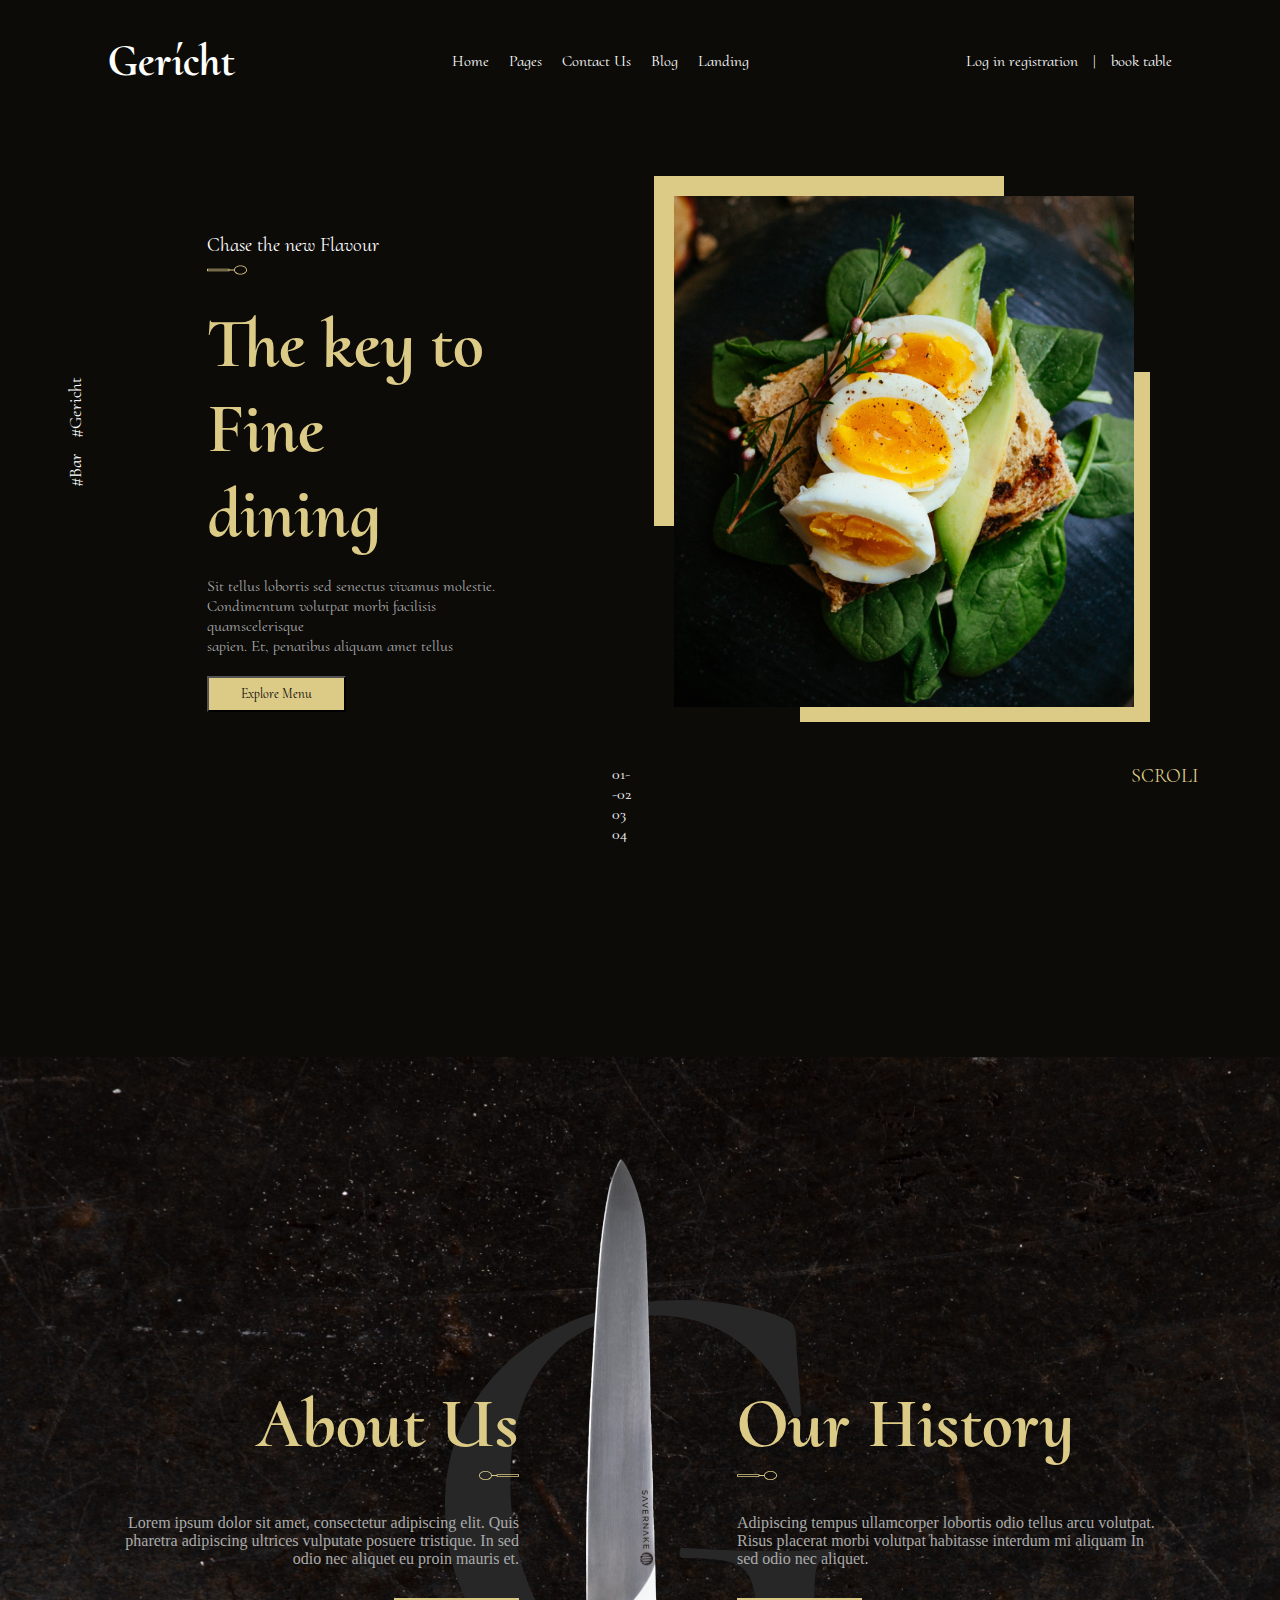
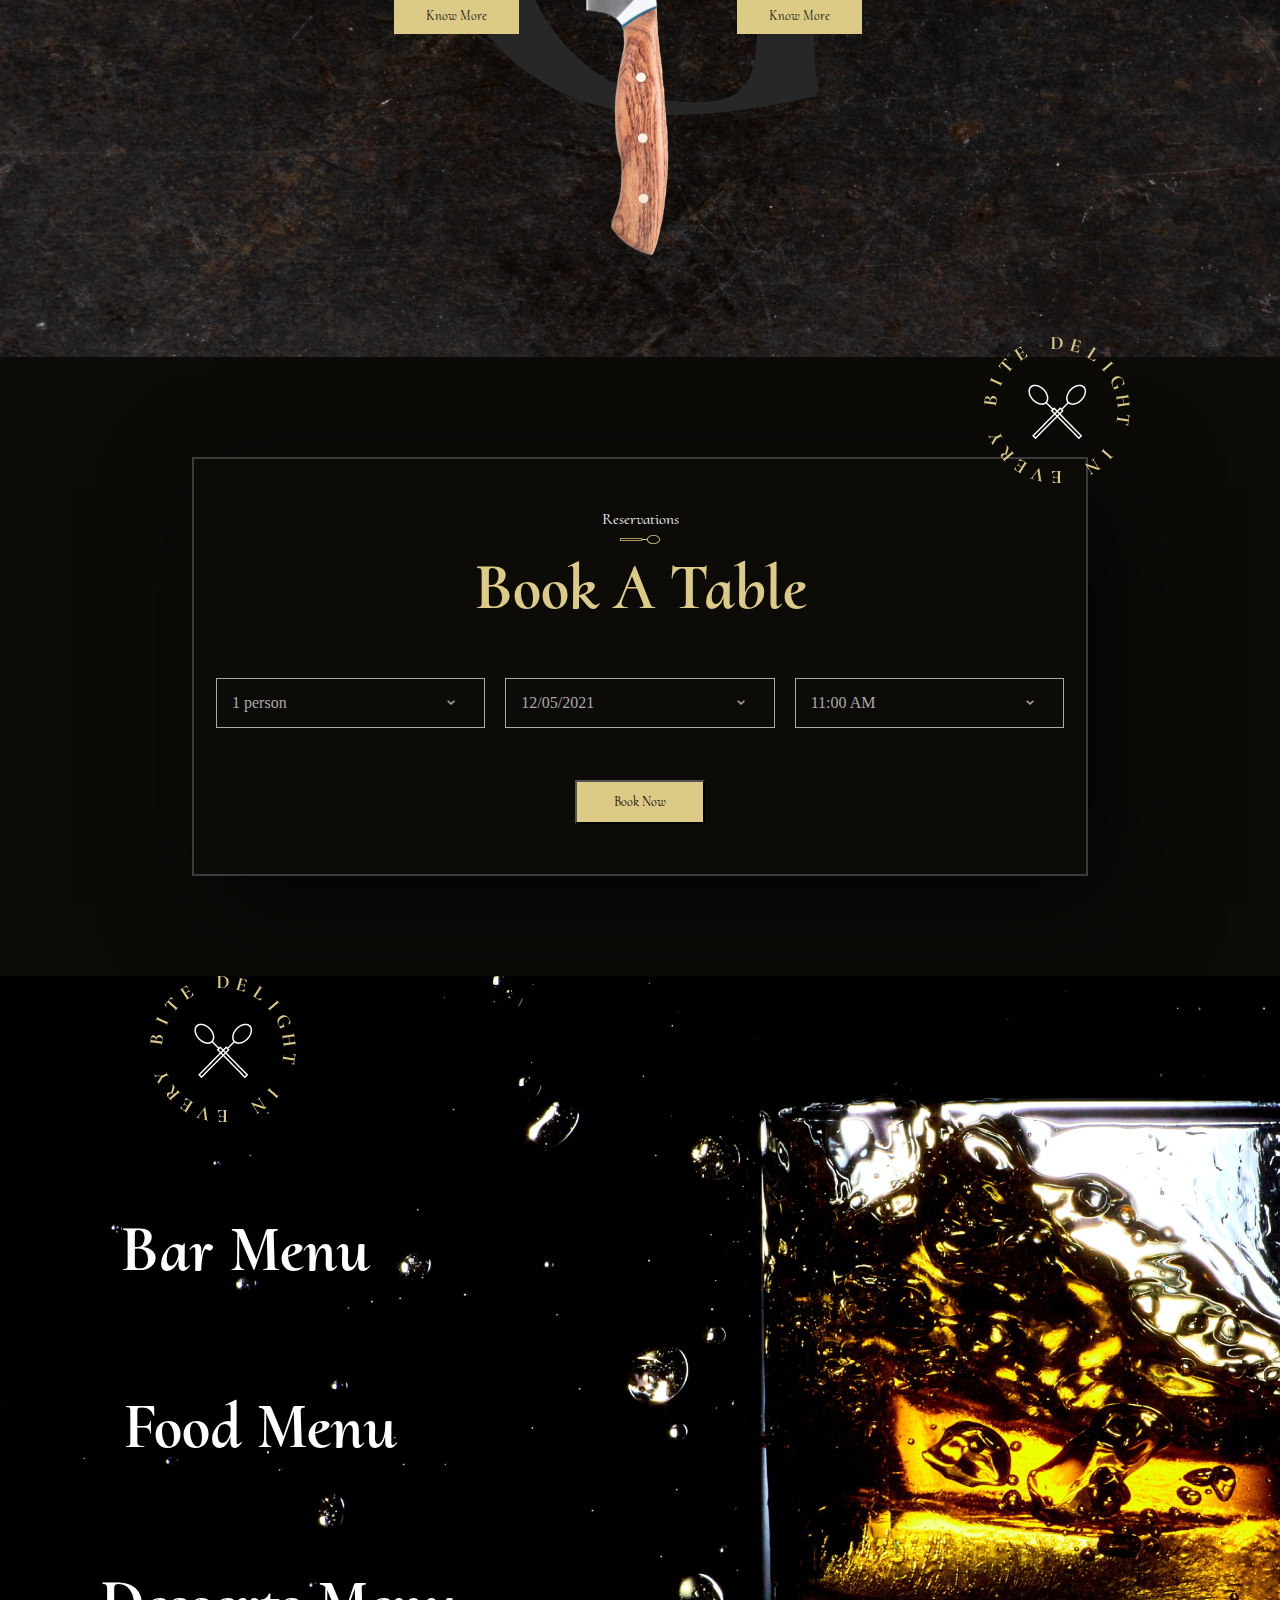
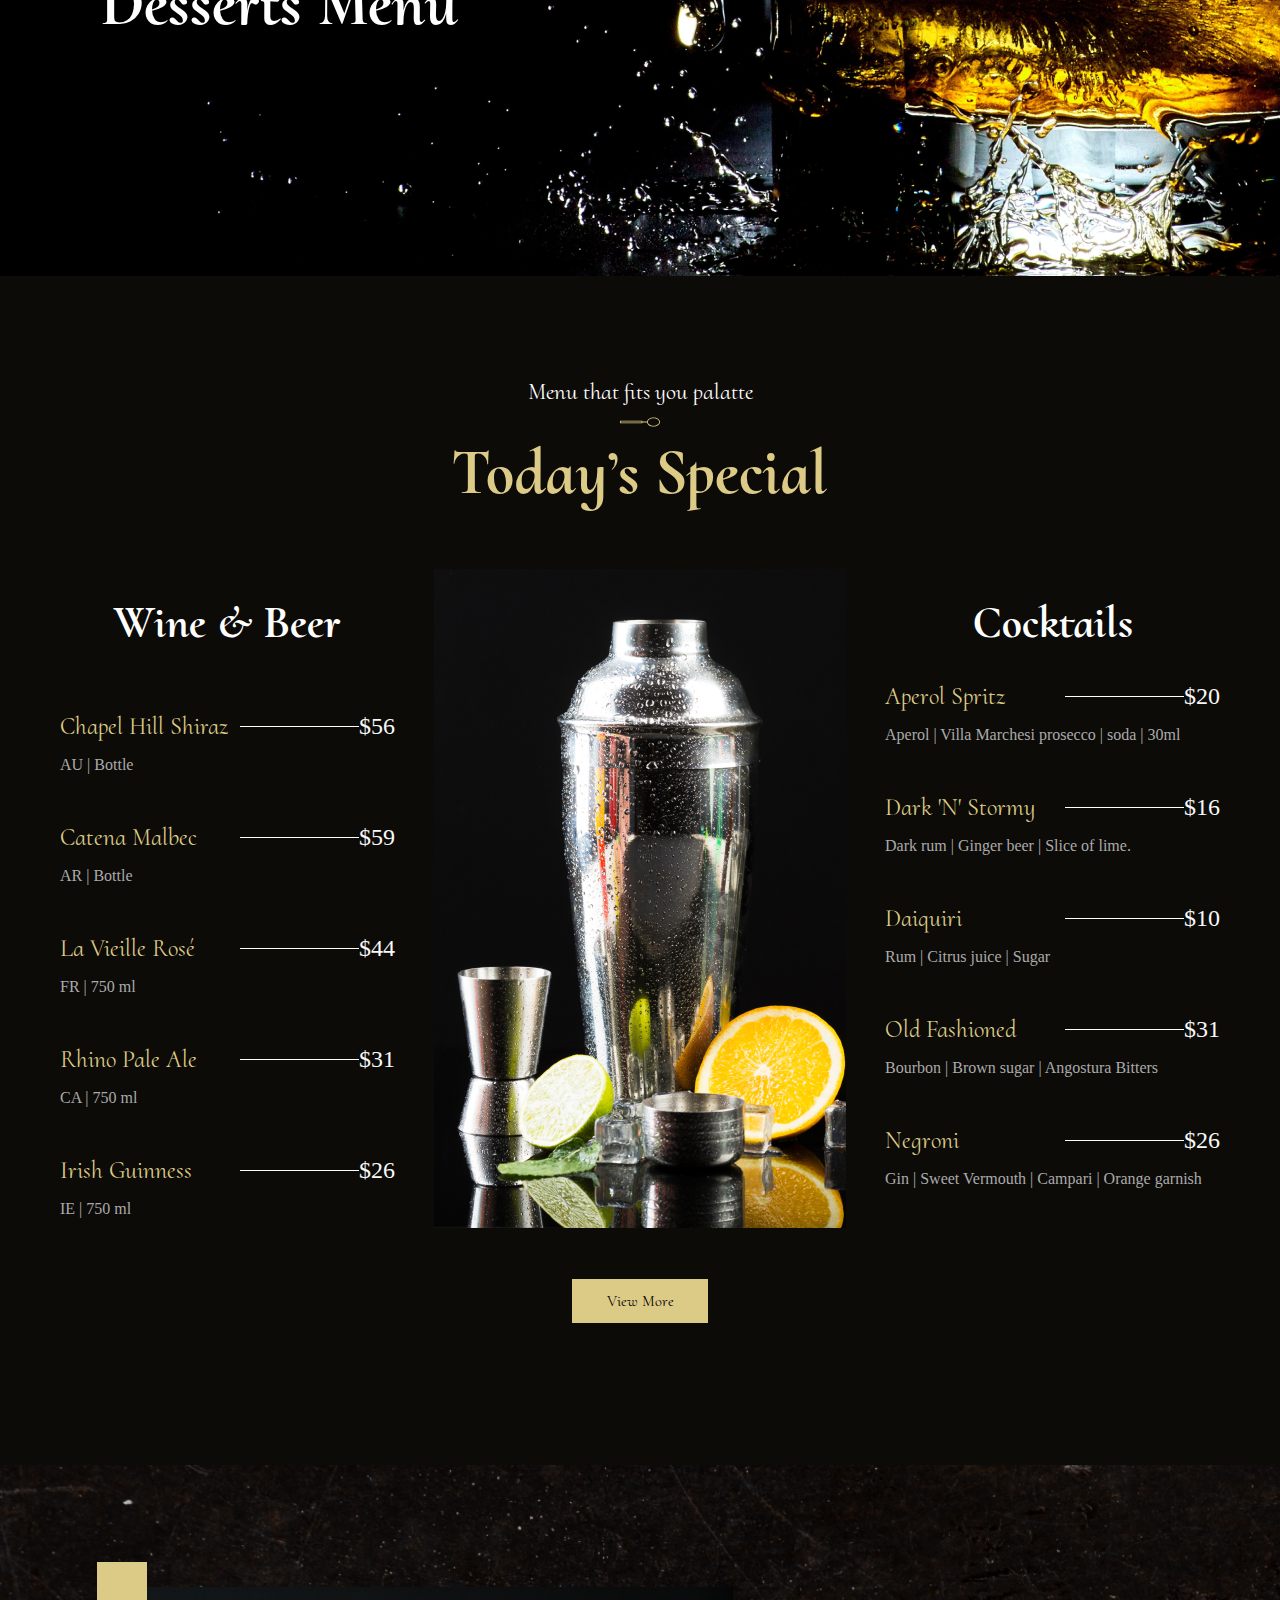
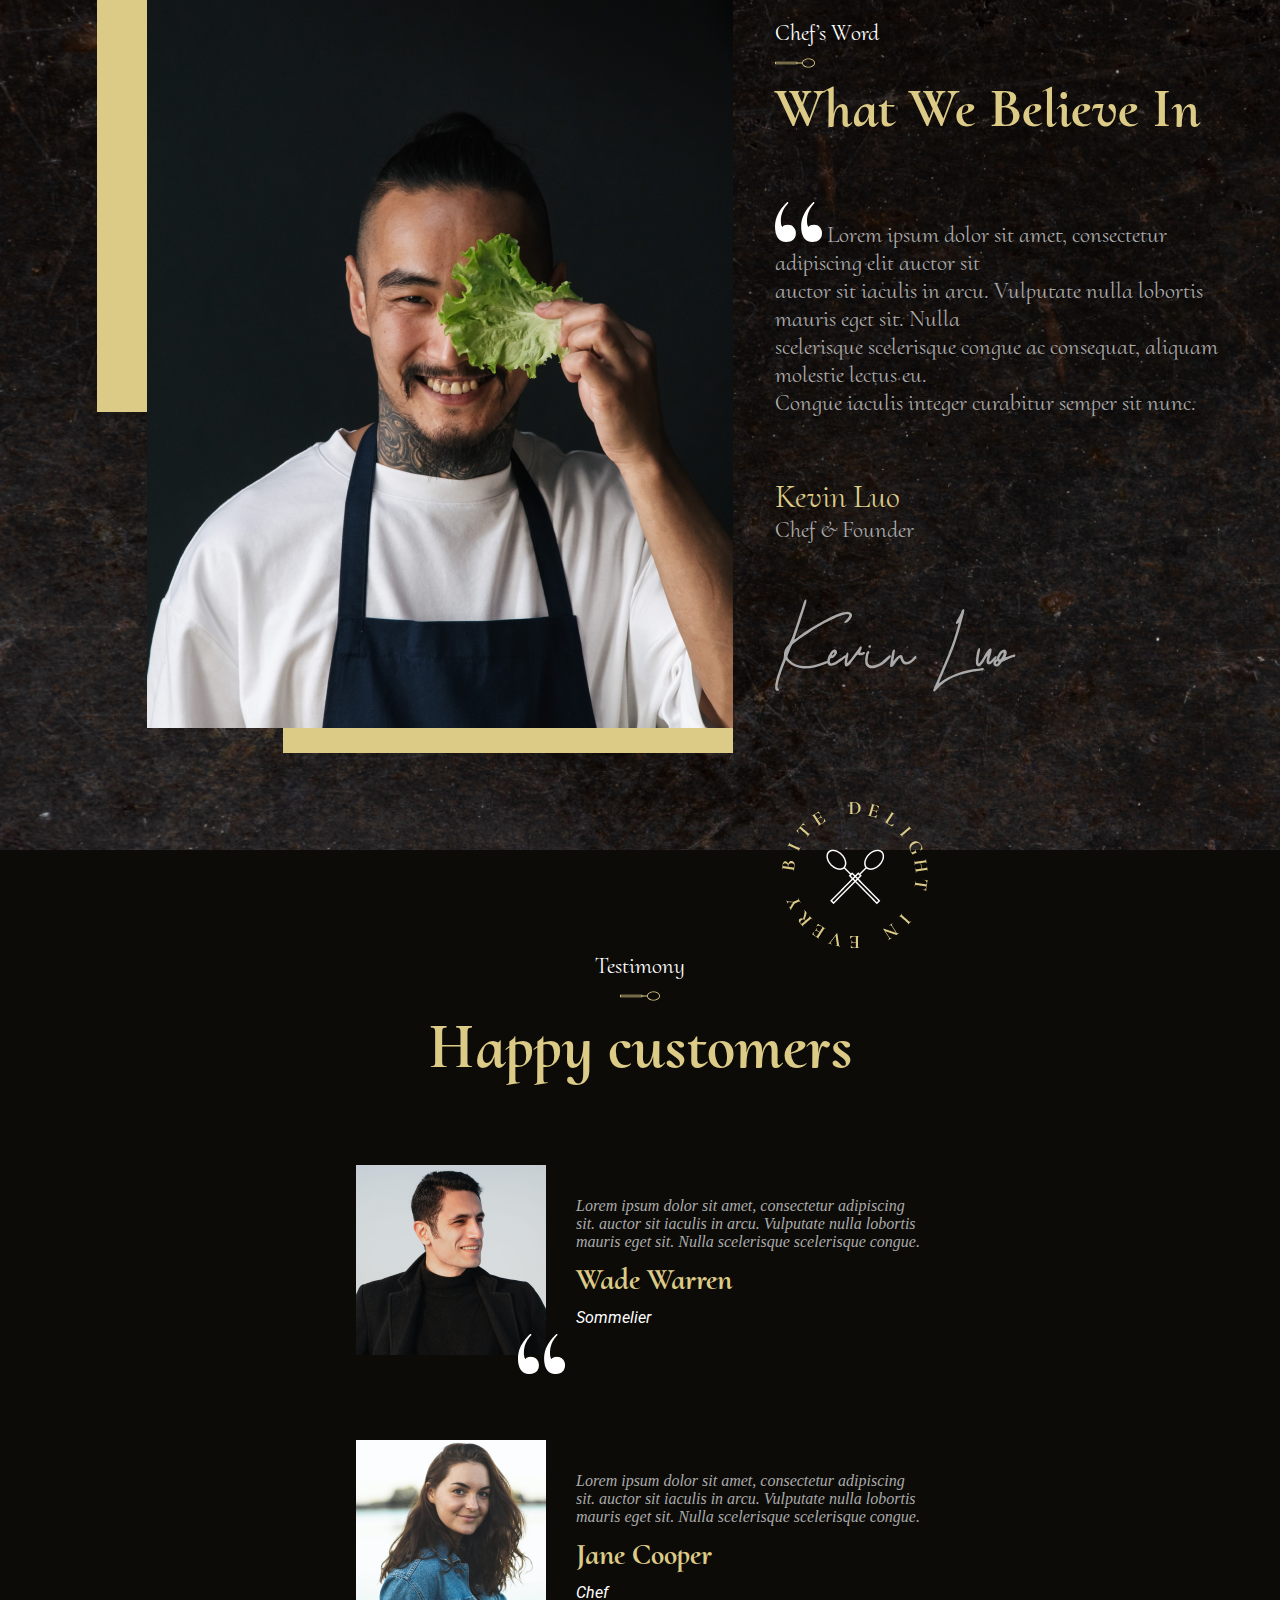
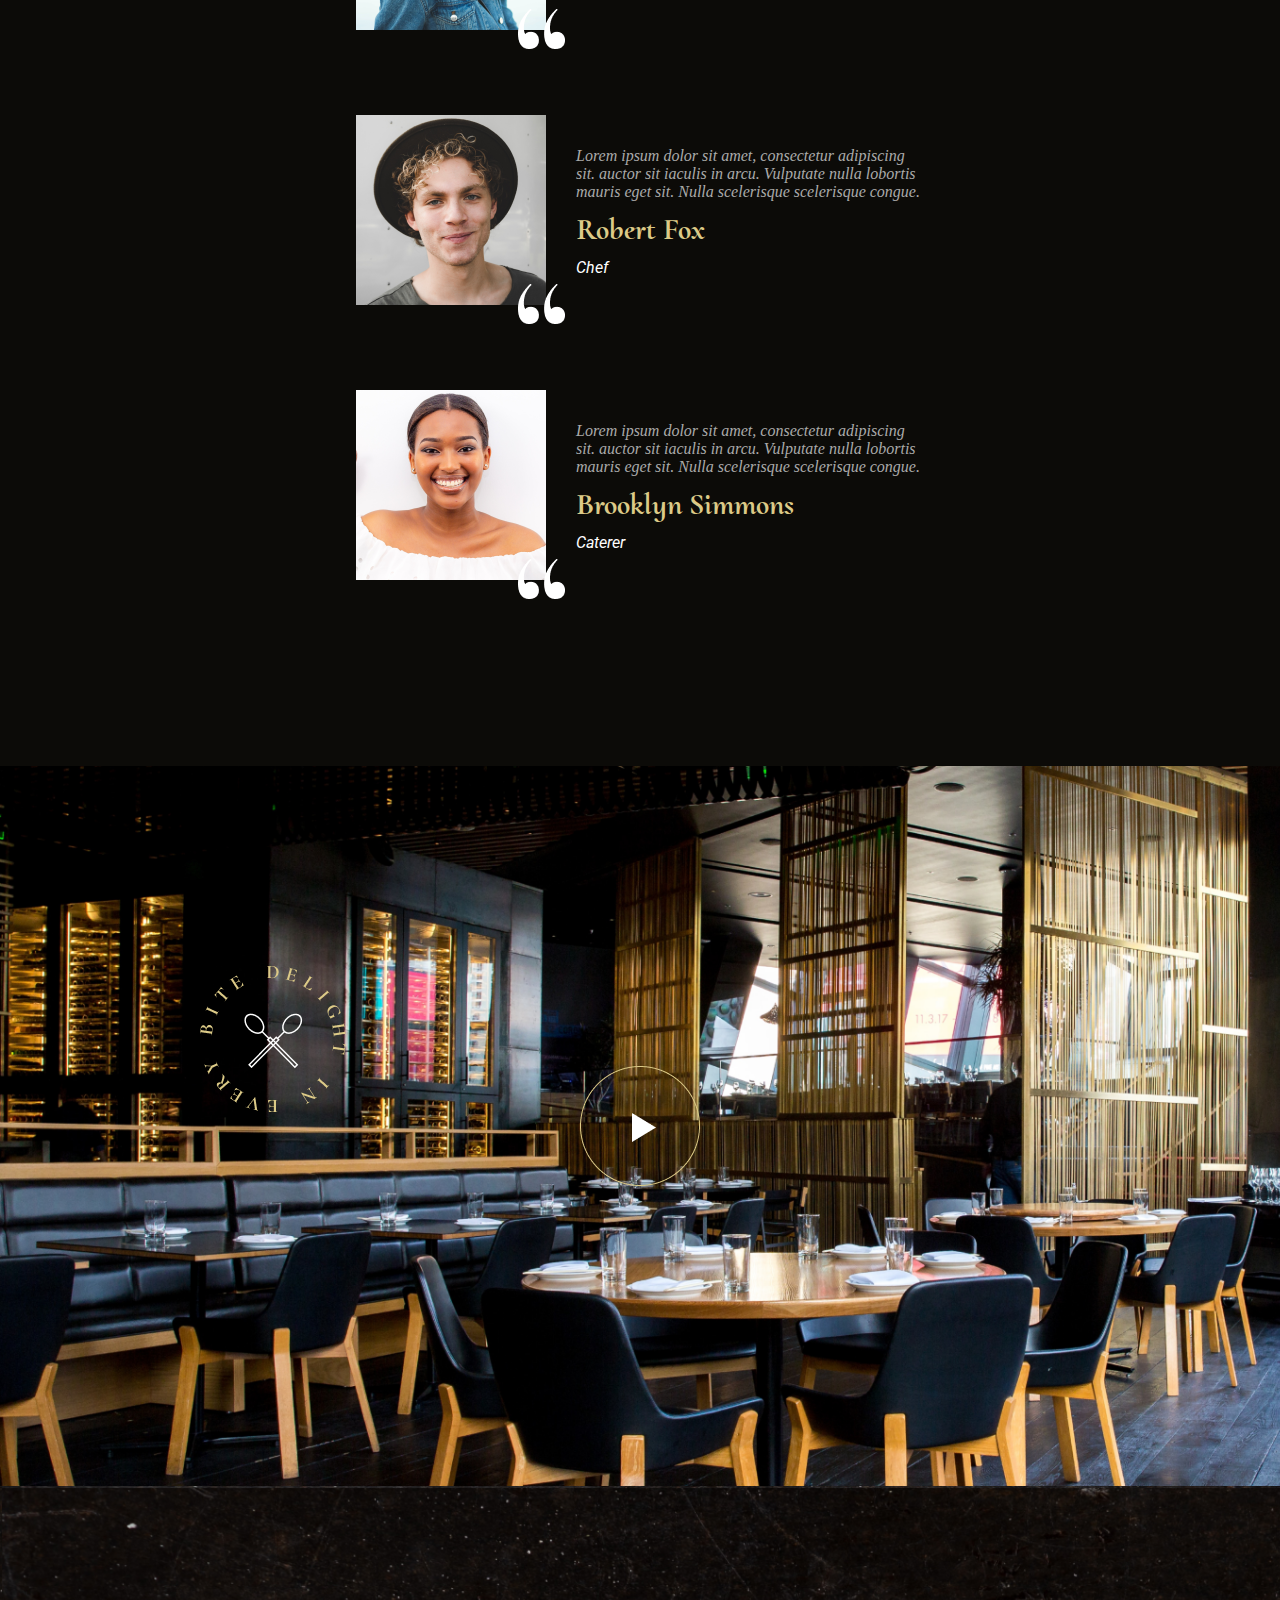
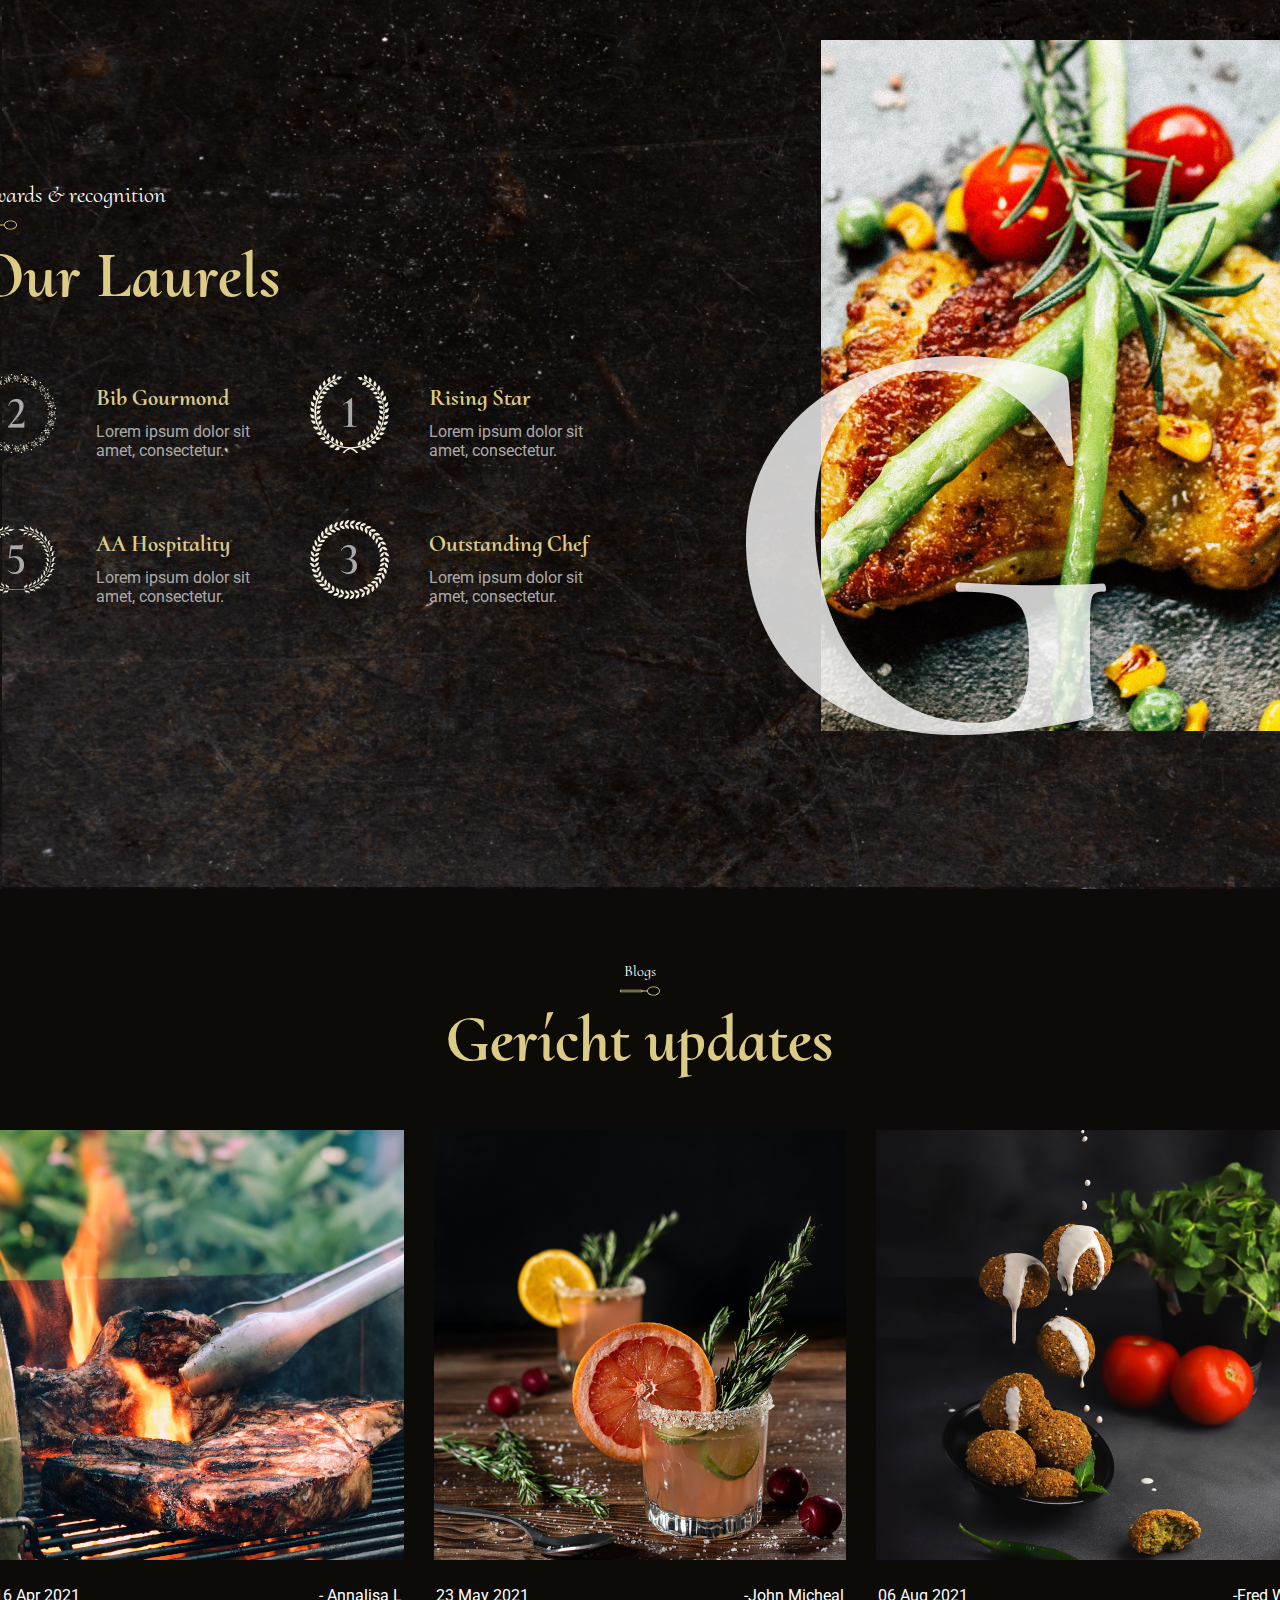
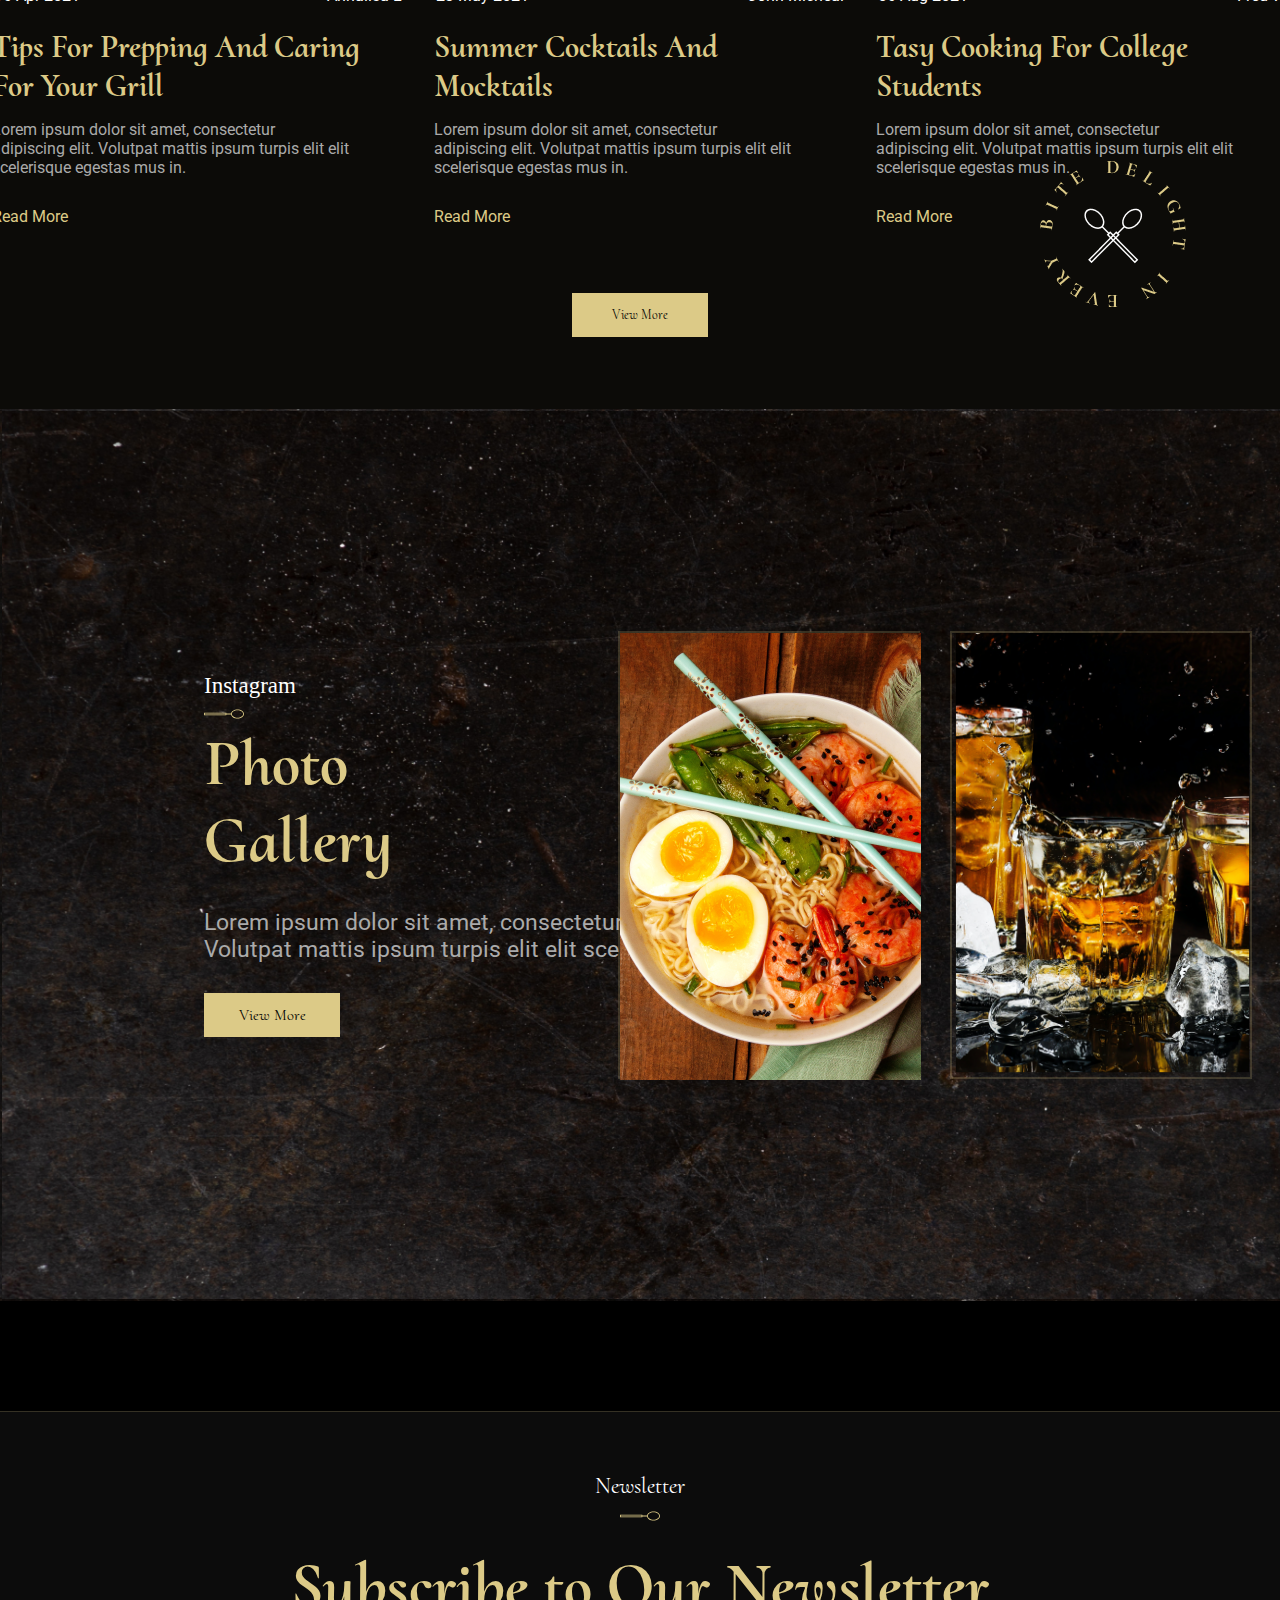
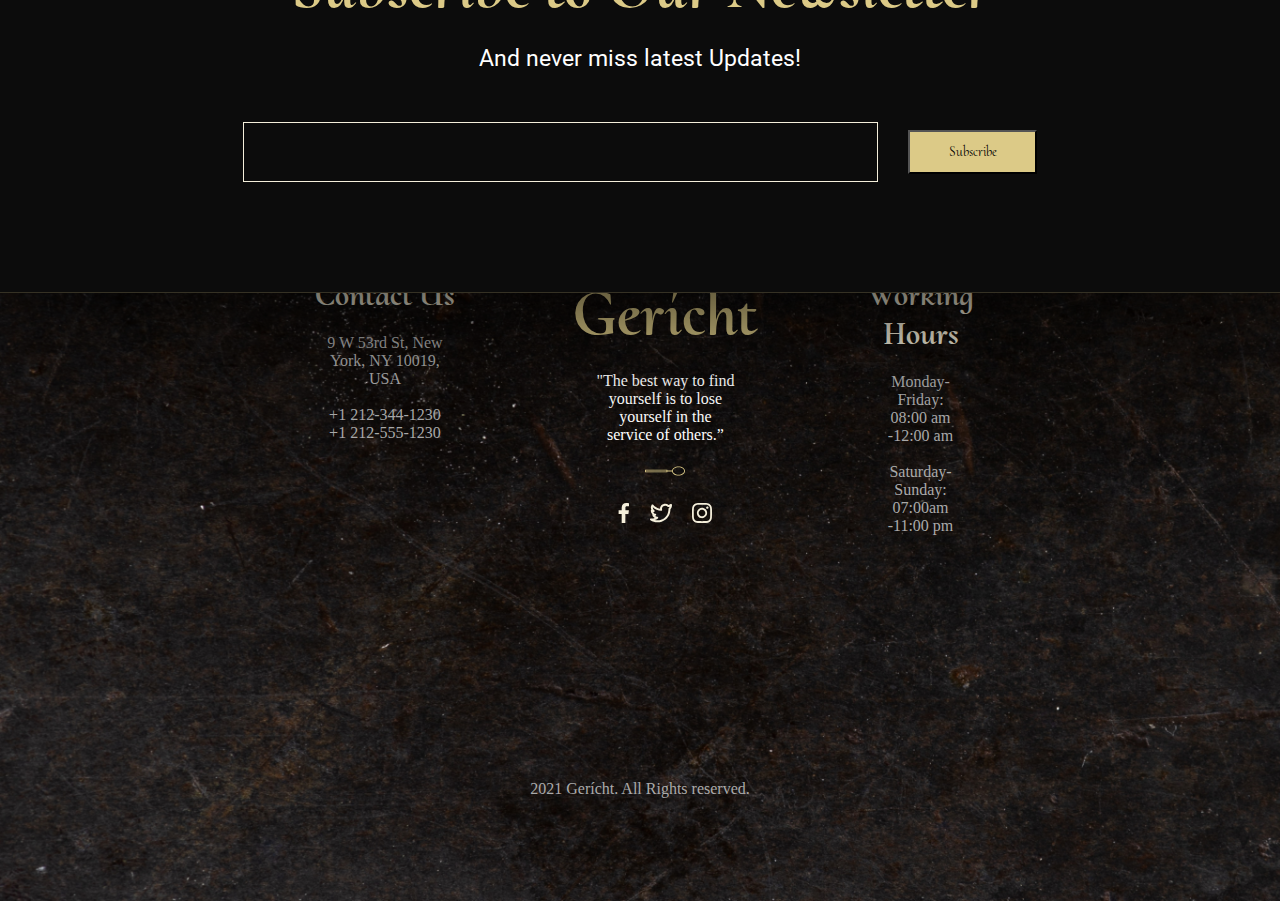
<file: html/index.html>
<!DOCTYPE html>
<html lang="en">

<head>
    <meta charset="UTF-8">
    <meta http-equiv="X-UA-Compatible" content="IE=edge">
    <meta name="viewport" content="width=device-width, initial-scale=1.0">
    <link rel="stylesheet" href="../scss/index.css">
    <link href='https://unpkg.com/boxicons@2.1.4/css/boxicons.min.css' rel='stylesheet'>
    <link
        href="https://fonts.googleapis.com/css2?family=Cormorant+Upright:wght@700&family=Roboto:wght@400;500;700;900&display=swap"
        rel="stylesheet">
    <title>restorant</title>
</head>

<body>
    <div class="contener">

        <div class="log">
            <div class="box">
                <h1>Gerícht</h1>
            </div>
            <div class="box2">
                <ul>Home</ul>
                <ul>Pages</ul>
                <ul>Contact Us</ul>
                <ul>Blog</ul>
                <ul>Landing</ul>
            </div>
            <div class="box3">
                <ul>Log in  registration </ul>
                <ul>|</ul>
                <ul>book table</ul>
            </div>
        </div>
        <div class="hero">
            <div class="position">
                <p>#Bar</p>
                <p>#Gericht</p>
            </div>
            <div class="left">
                <p class="chase">Chase the new Flavour <br> <img src="../foto/loshka.svg" alt=""></p>

                <h2>The key to <br>
                    Fine dining</h2>
                <p>Sit tellus lobortis sed senectus vivamus molestie. <br>Condimentum volutpat morbi facilisis
                    quamscelerisque <br>sapien. Et, penatibus aliquam amet tellus </p>
                <button>Explore Menu</button>
            </div>
            <div class="rayt">
                <div class="bir">
                    <div class="boxlar1"></div>
                    <div class="boxlar2"></div>

                    <span class="imgbox">
                        <img class="imgaim1" src="../foto/tuxum.png" alt="">
                        <img class="imgaim2" src="../foto/tuxum2.png" alt="">
                        <img class="imgaim3" src="../foto/tuxum3.png" alt="">

                    </span>
                </div>

                <div class="sapn">
                    <span>01--02 03 04</span>
                    <span class="gold">SCROLI</span>
                </div>

            </div>
        </div>
        <div class="Ractangel">
            <div class="G">
                <img class="GGG" src="../foto/G.svg" alt="">
                <div class="left">
                    <h1>About Us </h1>
                    <img src="../foto/Vector (5).svg" alt="">
                    <p>Lorem ipsum dolor sit amet, consectetur adipiscing elit. Quis <br>
                        pharetra adipiscing ultrices vulputate posuere tristique. In sed <br>
                        odio nec aliquet eu proin mauris et.</p>
                    <button>Know More</button>
                </div>
                <div class="urta"><img src="../foto/kort.png" alt=""></div>
                <div class="rayt">
                    <h1>Our History </h1>
                    <img src="../foto/Vector (3).svg" alt="">
                    <p>Adipiscing tempus ullamcorper lobortis odio tellus arcu volutpat. <br>
                        Risus placerat morbi volutpat
                        habitasse interdum mi aliquam In <br> sed odio nec aliquet.</p>
                    <button>Know More</button>
                </div>
            </div>
        </div>
        <div class="book">
            <img class="soat" src="../foto/sooat.png" alt="">
            <div class="table">
                <p class="res">Reservations <br> <img src="../foto/Vector (3).svg" alt=""></p>

                <h1>Book A Table</h1>

                <div class="inputtayp">
                    <span class="box">
                        <p>1 person</p> <span class="chevron"><i class='bx bx-chevron-down'></i></span>
                    </span>
                    <span class="box">
                        <p>12/05/2021</p><span class="chevron"><i class='bx bx-chevron-down'></i></span></i>
                    </span>
                    <span class="box">
                        <p>11:00 AM</p><span class="chevron"><i class='bx bx-chevron-down'></i></span></i>

                    </span>
                </div>
                <!-- <i class='bx bx-chevron-up'></i> -->
                <button>Book Now</button>
            </div>

        </div>


        <div class="Rectangel">
            <img src="../foto/sooat.png" alt="">
            <div class="hh2">
                <h2 class="bir">Bar Menu</h2>
                <h2 class="ikki">Food Menu</h2>
                <h2>Desserts Menu</h2>
            </div>
        </div>

        <div class="kubuk   ">
            <p class="menu">Menu that fits you palatte <br><img src="../foto/loshka.svg" alt=""></p>
            <h1 class="menuh1">Today’s Special</h1>
            <div class="gibdad">
                <div class="gib1">
                    <h1>Wine & Beer</h1>
                    <div class="box">

                        <div class="top">
                            <p class="pgold">Chapel Hill Shiraz</p> <span></span>
                            <p>$56</p>
                        </div>
                        <div class="botton">
                            <p>AU | Bottle</p>
                        </div>

                    </div>
                    <div class="box">

                        <div class="top">
                            <p class="pgold">Catena Malbec</p> <span></span>
                            <p>$59</p>
                        </div>
                        <div class="botton">
                            <p>AR | Bottle</p>
                        </div>

                    </div>
                    <div class="box">

                        <div class="top">
                            <p class="pgold">La Vieille Rosé</p> <span></span>
                            <p>$44</p>
                        </div>
                        <div class="botton">
                            <p>FR | 750 ml</p>
                        </div>

                    </div>
                    <div class="box">

                        <div class="top">
                            <p class="pgold">Rhino Pale Ale</p> <span></span>
                            <p>$31</p>
                        </div>
                        <div class="botton">
                            <p>CA | 750 ml</p>
                        </div>

                    </div>
                    <div class="box">

                        <div class="top">
                            <p class="pgold">Irish Guinness</p> <span></span>
                            <p>$26</p>
                        </div>
                        <div class="botton">
                            <p>IE | 750 ml</p>
                        </div>

                    </div>

                </div>
                <div class="gib2">
                    <img src="../foto/kaktel.png" alt="">
                </div>
                <div class="gib3">
                    <h1>Cocktails</h1>
                    <div class="box">

                        <div class="top">
                            <p class="pgold"> Aperol Spritz</p> <span></span>
                            <p>$20</p>
                        </div>
                        <div class="botton">
                            <p>Aperol | Villa Marchesi prosecco | soda | 30ml</p>
                        </div>

                    </div>
                    <div class="box">

                        <div class="top">
                            <p class="pgold">Dark 'N' Stormy</p> <span></span>
                            <p>$16</p>
                        </div>
                        <div class="botton">
                            <p>Dark rum | Ginger beer | Slice of lime. </p>
                        </div>

                    </div>
                    <div class="box">

                        <div class="top">
                            <p class="pgold">Daiquiri</p> <span></span>
                            <p>$10</p>
                        </div>
                        <div class="botton">
                            <p>Rum | Citrus juice | Sugar</p>
                        </div>

                    </div>
                    <div class="box">

                        <div class="top">
                            <p class="pgold">Old Fashioned</p> <span></span>
                            <p>$31</p>
                        </div>
                        <div class="botton">
                            <p>Bourbon | Brown sugar | Angostura Bitters</p>
                        </div>

                    </div>
                    <div class="box">

                        <div class="top">
                            <p class="pgold">Negroni</p> <span></span>
                            <p>$26</p>
                        </div>
                        <div class="botton">
                            <p>Gin | Sweet Vermouth | Campari | Orange garnish</p>
                        </div>

                    </div>
                </div>
            </div>
            <button class="kubukButton">View More</button>
        </div>

        <div class="povor">

            <div class="left">
                <div class="bir">
                    <div class="boxlar1"></div>
                    <div class="boxlar2"></div>

                    <span class="imgbox">
                        <img src="../foto/fotopovor.png" alt="">
                        <!-- <img src="../foto/fotopovor2.png" alt=""> -->
                    </span>
                </div>
            </div>
            <div class="rayt">
                <p class="seri">Chef’s Word <br> <img src="../foto/loshka.svg" alt=""></p>
                <h1>What We Believe In</h1>
                <p class="p"> <span><img src="../foto/“.svg" alt=""></span> Lorem ipsum dolor sit amet, consectetur
                    adipiscing elit auctor sit <br>auctor sit
                    iaculis in arcu.
                    Vulputate nulla lobortis mauris eget sit. Nulla <br>
                    scelerisque scelerisque congue ac consequat, aliquam molestie lectus eu. <br>
                    Congue iaculis integer curabitur semper sit nunc.
                </p>

                <p class="pgold">Kevin Luo</p>
                <p>Chef & Founder</p>
                <img class="potpis" src="../foto/potpis.svg" alt="">
            </div>
        </div>

        <div class="happy">
            <img class="soat4" src="../foto/sooat.png" alt="">
          
            <div class="dadtable">
                <p class="table">Testimony <br><img src="../foto/loshka.svg" alt=""></p>
                <h1 class="tableh1">Happy customers</h1>
            </div>
          
            <div class="happylebl">
                <div class="box">
                    <div class="left"><img src="../foto/wade.png" alt=""> <img class="undow" src="../foto/“2.png"
                            alt=""></div>

                    <div class="rayt">
                        <p>Lorem ipsum dolor sit amet, consectetur adipiscing <br>
                            sit. auctor sit iaculis in arcu. Vulputate nulla lobortis <br>
                            mauris eget sit. Nulla scelerisque scelerisque congue.
                            <h3 class="vibir">Wade Warren</h3>
                            <p class="pp">Sommelier</p>
                        </p>

                     
                    </div>

                </div>
                <div class="box">
                    <div class="left"><img src="../foto/jane.png" alt=""> <img class="undow" src="../foto/“2.png"
                            alt=""></div>
                    <div class="rayt">
                        <p>Lorem ipsum dolor sit amet, consectetur adipiscing <br>
                            sit. auctor sit iaculis in arcu. Vulputate nulla lobortis <br>
                            mauris eget sit. Nulla scelerisque scelerisque congue.

                            <h3 class="vibir">Jane Cooper</h3>
                            <p class="pp">Chef</p>
                        </p>

                    </div>
                </div>
                <div class="box">
                    <div class="left"><img src="../foto/reber.png" alt=""> <img class="undow" src="../foto/“2.png"
                            alt=""></div>
                    <div class="rayt">
                        <p>Lorem ipsum dolor sit amet, consectetur adipiscing <br>
                            sit. auctor sit iaculis in arcu. Vulputate nulla lobortis <br>
                            mauris eget sit. Nulla scelerisque scelerisque congue.
                       
                            <h3 class="vibir">Robert Fox</h3>
                            <p class="pp">Chef</p>
                        </p>

                    </div>
                </div>
                <div class="box">
                    <div class="left"><img src="../foto/brokleyn.png" alt=""> <img class="undow" src="../foto/“2.png"
                            alt=""></div>
                    <div class="rayt">
                        <p>Lorem ipsum dolor sit amet, consectetur adipiscing <br>
                            sit. auctor sit iaculis in arcu. Vulputate nulla lobortis <br>
                            mauris eget sit. Nulla scelerisque scelerisque congue.
                        
                            <h3 class="vibir">Brooklyn Simmons</h3>
                            <p class="pp">Caterer</p>   
                        </p>
                    </div>
                </div>

            </div>

        </div>
        <div class="video">
            <img src="../foto/Play.png" alt="">
            <img class="soat5" src="../foto/sooat.png" alt="">
        </div>

        <div class="word">
            <div class="left">
                <p> Awards & recognition <br> <img src="../foto/loshka.svg" alt=""></p>
                <h1>Our Laurels </h1>
                <div class="urvin">
                    <div class="box">
                        <div class="img"><img src="../foto/2.png" alt=""></div>
                        <div class="raytob">
                            <h3>Bib Gourmond</h3>
                            <p>Lorem ipsum dolor sit <br> amet, consectetur.</p>
                        </div>
                    </div>
                    <div class="box">
                        <div class="img"><img src="../foto/1.png" alt=""></div>
                        <div class="raytob">
                            <h3>Rising Star</h3>
                            <p>Lorem ipsum dolor sit <br> amet, consectetur.</p>
                        </div>
                    </div>
                    <div class="box">
                        <div class="img"><img src="../foto/5.png" alt=""></div>
                        <div class="raytob">
                            <h3>AA Hospitality </h3>
                            <p>Lorem ipsum dolor sit <br> amet, consectetur.</p>
                        </div>
                    </div>
                    <div class="box">
                        <div class="img"><img src="../foto/3.png" alt=""></div>
                        <div class="raytob">
                            <h3>Outstanding Chef</h3>
                            <p>Lorem ipsum dolor sit <br> amet, consectetur.</p>
                        </div>
                    </div>
                </div>
            </div>
            <div class="rayt">
                <img src="../foto/fash2.png" alt="">
                <!-- <img src="../foto/fash.png" alt=""> -->
                <img class="g" src="../foto/G.png" alt="">
            </div>

        </div>

        <div class="blogs">
            <img class="soat6" src="../foto/sooat.png" alt="">
            <p class="pblogs">Blogs <br> <img src="../foto/loshka.svg" alt=""></p>
            <h1 class="blagsh1">Gerícht updates</h1>
            <div class="cards">
                <div class="box">
                    <div class="top"> <img src="../foto/kaklet4.png" alt="">
                        <div class="may23"><span>16 Apr 2021</span> <span>- Annalisa L</span></div>
                    </div>
                    <div class="bottom">
                        <h3>Tips For Prepping And Caring <br> For Your Grill</h3>
                        <p>Lorem ipsum dolor sit amet, consectetur <br>
                            adipiscing elit. Volutpat mattis ipsum turpis elit elit <br>
                            scelerisque egestas mus in.
                        </p>
                        <p class="goldp">Read More</p>
                    </div>
                </div>
                <div class="box">
                    <div class="top"> <img src="../foto/kaktel (2).png" alt="">
                        <div class="may23"><span>23 May 2021</span> <span>-John Micheal</span></div>
                    </div>
                    <div class="bottom">
                        <h3>Summer Cocktails And <br> Mocktails</h3>
                        <p>Lorem ipsum dolor sit amet, consectetur <br>
                            adipiscing elit. Volutpat mattis ipsum turpis elit elit <br>
                            scelerisque egestas mus in.
                        </p>
                        <p class="goldp">Read More</p>
                    </div>
                </div>
                <div class="box">
                    <div class="top"> <img src="../foto/kaklet3.png" alt="">
                        <div class="may23"><span>06 Aug 2021</span> <span>-Fred W</span></div>
                    </div>
                    <div class="bottom">
                        <h3>Tasy Cooking For College <br> Students</h3>
                        <p>Lorem ipsum dolor sit amet, consectetur <br>
                            adipiscing elit. Volutpat mattis ipsum turpis elit elit <br>
                            scelerisque egestas mus in.
                        </p>
                        <p class="goldp">Read More</p>
                    </div>
                </div>

            </div>
            <button class="view">View More</button>

        </div>

        <div class="recangle">
            <div class="left">
                <p>Instagram <br><img src="../foto/loshka.svg" alt=""></p>
                <h1>Photo Gallery</h1>
                <p class="lorem">Lorem ipsum dolor sit amet, consectetur adipiscing elit. <br>
                    Volutpat mattis ipsum turpis elit elit scelerisque egestas mu.
                </p>
                <button>View More</button>
            </div>
            <div class="rayt">
                <div class="box"> <img src="../foto/sushi (3).png" alt=""></div>
                <div class="box"> <img src="../foto/piva.png" alt=""></div>
                <div class="box"> <img src="../foto/tuxummini.png" alt=""></div>
                <div class="box"> <img src="../foto/sushi.png" alt=""></div>
            </div>
        </div>

        <div class="final">
            <div class="top">

                <div class="poition">
                    <p>Newsletter <br><img src="../foto/loshka.svg" alt=""></p>
                    <h1>Subscribe to Our Newsletter</h1>
                    <p class="roboto">And never miss latest Updates!</p>
                    <div class="inp"><input  type="text" title="Email Address"><a href="./index2.html"> <button>Subscribe</button></a> </div>

                </div>
            </div>

            <div class="bottom">

                <div class="dadclas">
                    <div class="dadbox">
                        <div class="box">
                            <h3>Contact Us</h3>
                            <p>9 W 53rd St, New York, NY 10019, USA <br>
                                <br>+1 212-344-1230 <br>
                                +1 212-555-1230
                            </p>

                        </div>
                        <div class="box">
                            <h1 class="gold">Gerícht</h1>
                            <p class="pgold"> "The best way to find yourself is to lose yourself in the <br> service of
                                others.” <br> <br> <img src="../foto/loshka.svg" alt="">
                            </p>

                            <div class="drend">
                                <ul>
                                    <li><img src="../foto/facfoobk.svg" alt=""></li>
                                    <li><img src="../foto/twik.svg" alt=""></li>
                                    <li> <img src="../foto/instagram (3).svg" alt=""></li>
                                </ul>




                            </div>
                        </div>
                        <div class="box">
                            <h3>Working Hours</h3>
                            <p>Monday-Friday: <br>
                                08:00 am -12:00 am <br> <br>
                                Saturday-Sunday: <br>
                                07:00am -11:00 pm
                            </p>
                            <p></p>
                        </div>

                    </div>
                    
                </div>
                <p class="Gerícht">2021 Gerícht. All Rights reserved.</p>
            </div>

        </div>
    </div>
</body>

</html>
</file>
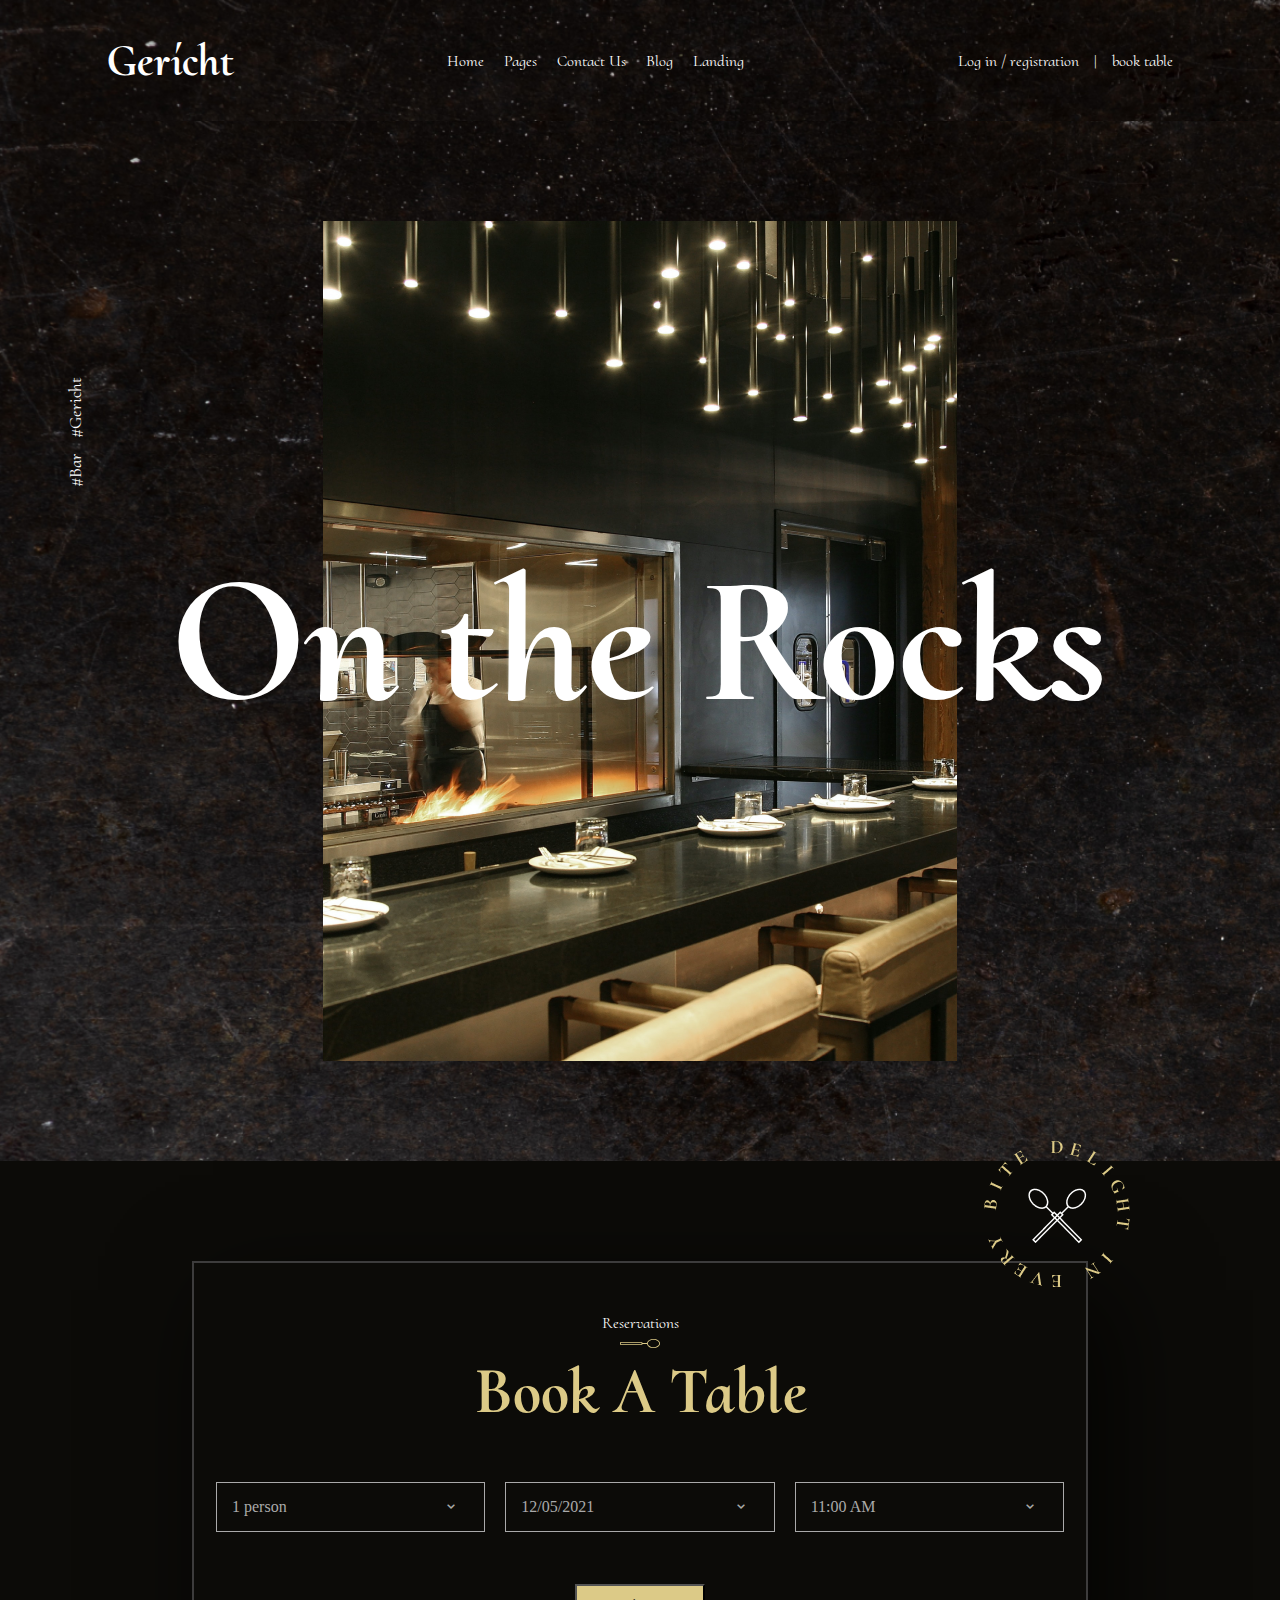
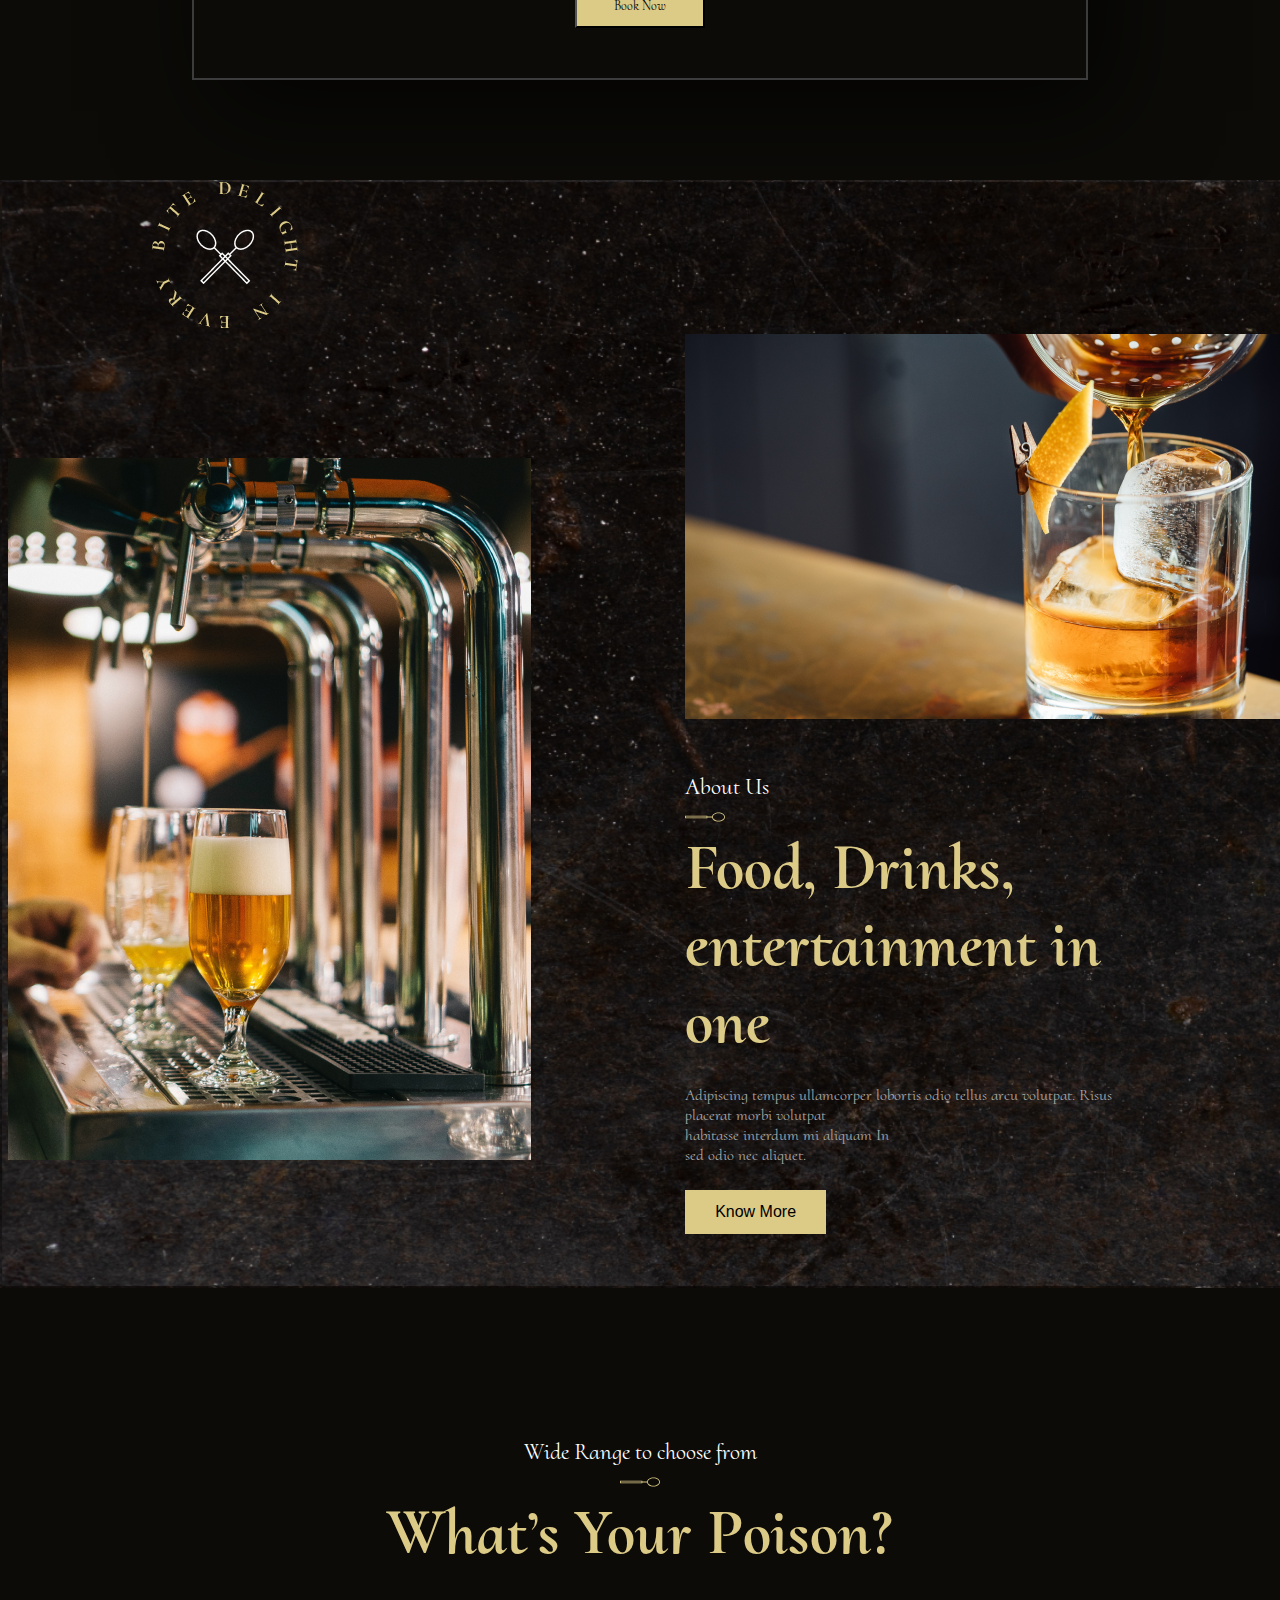
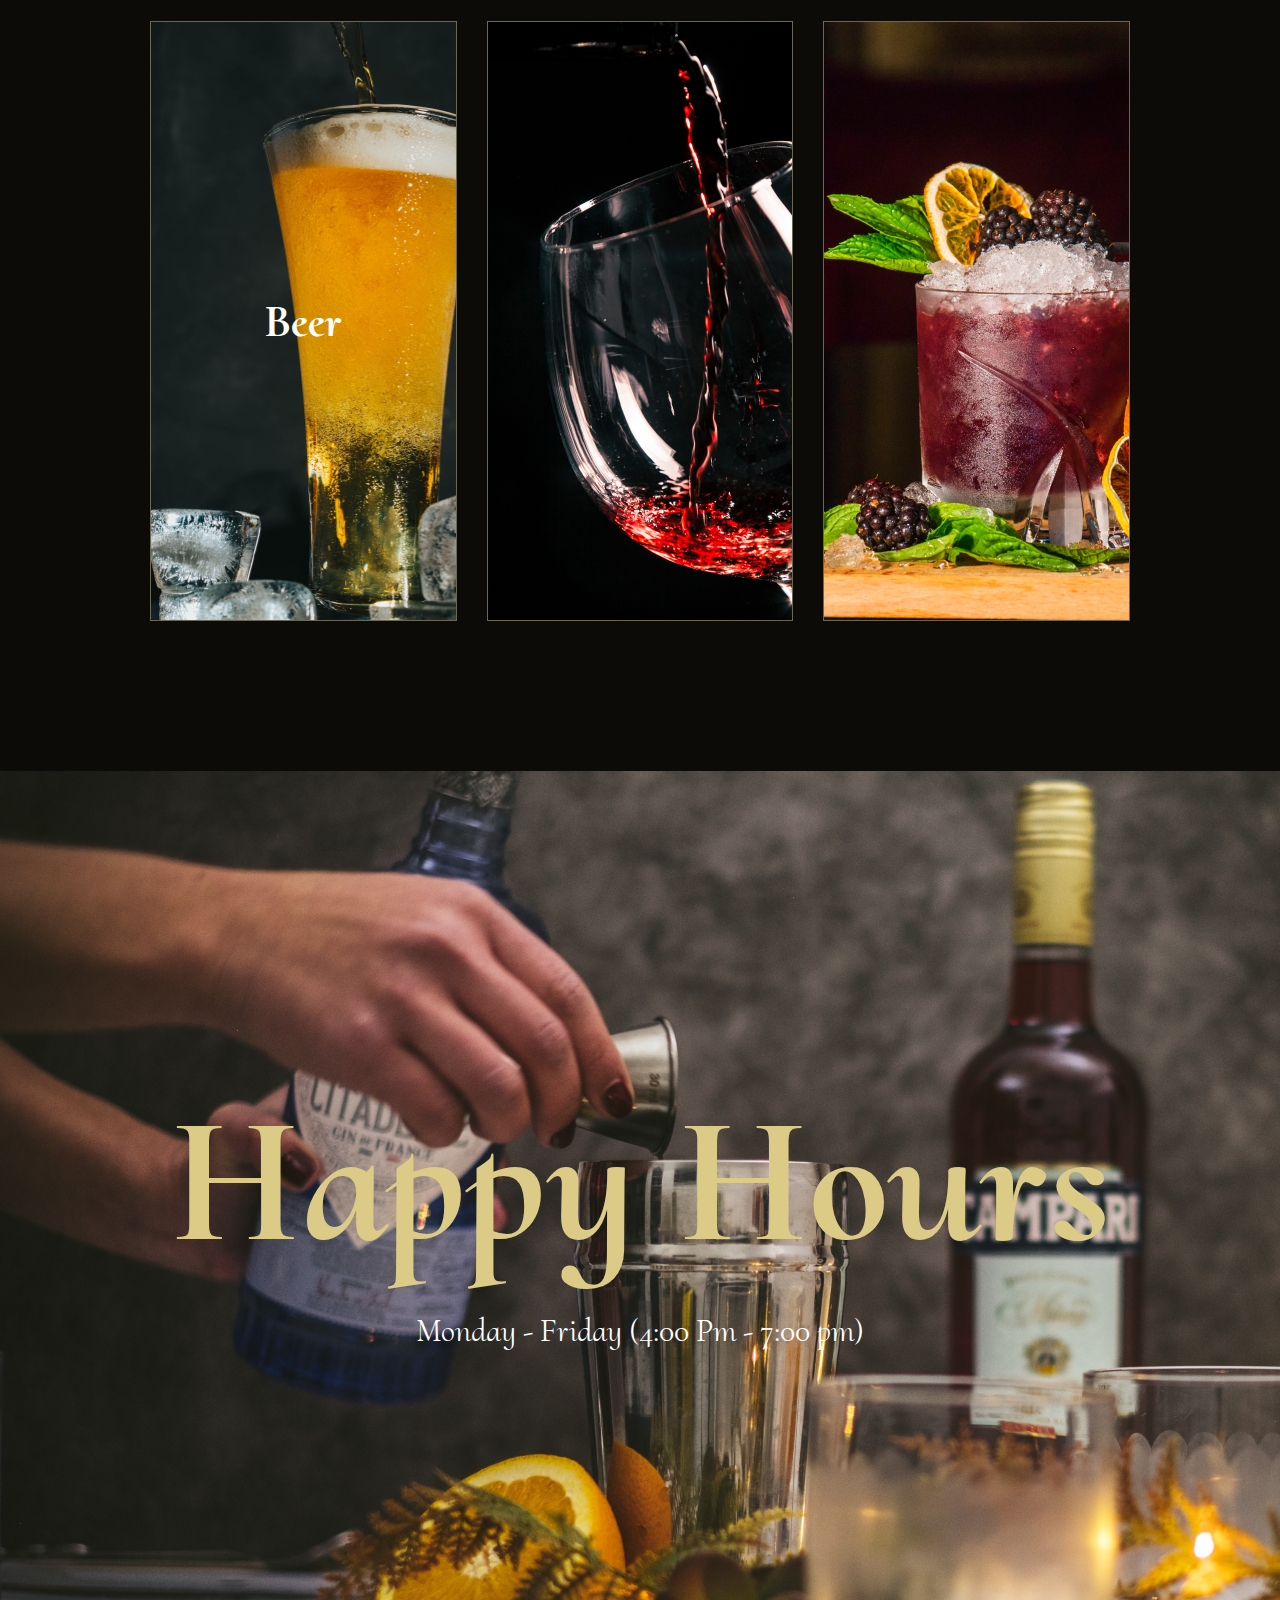
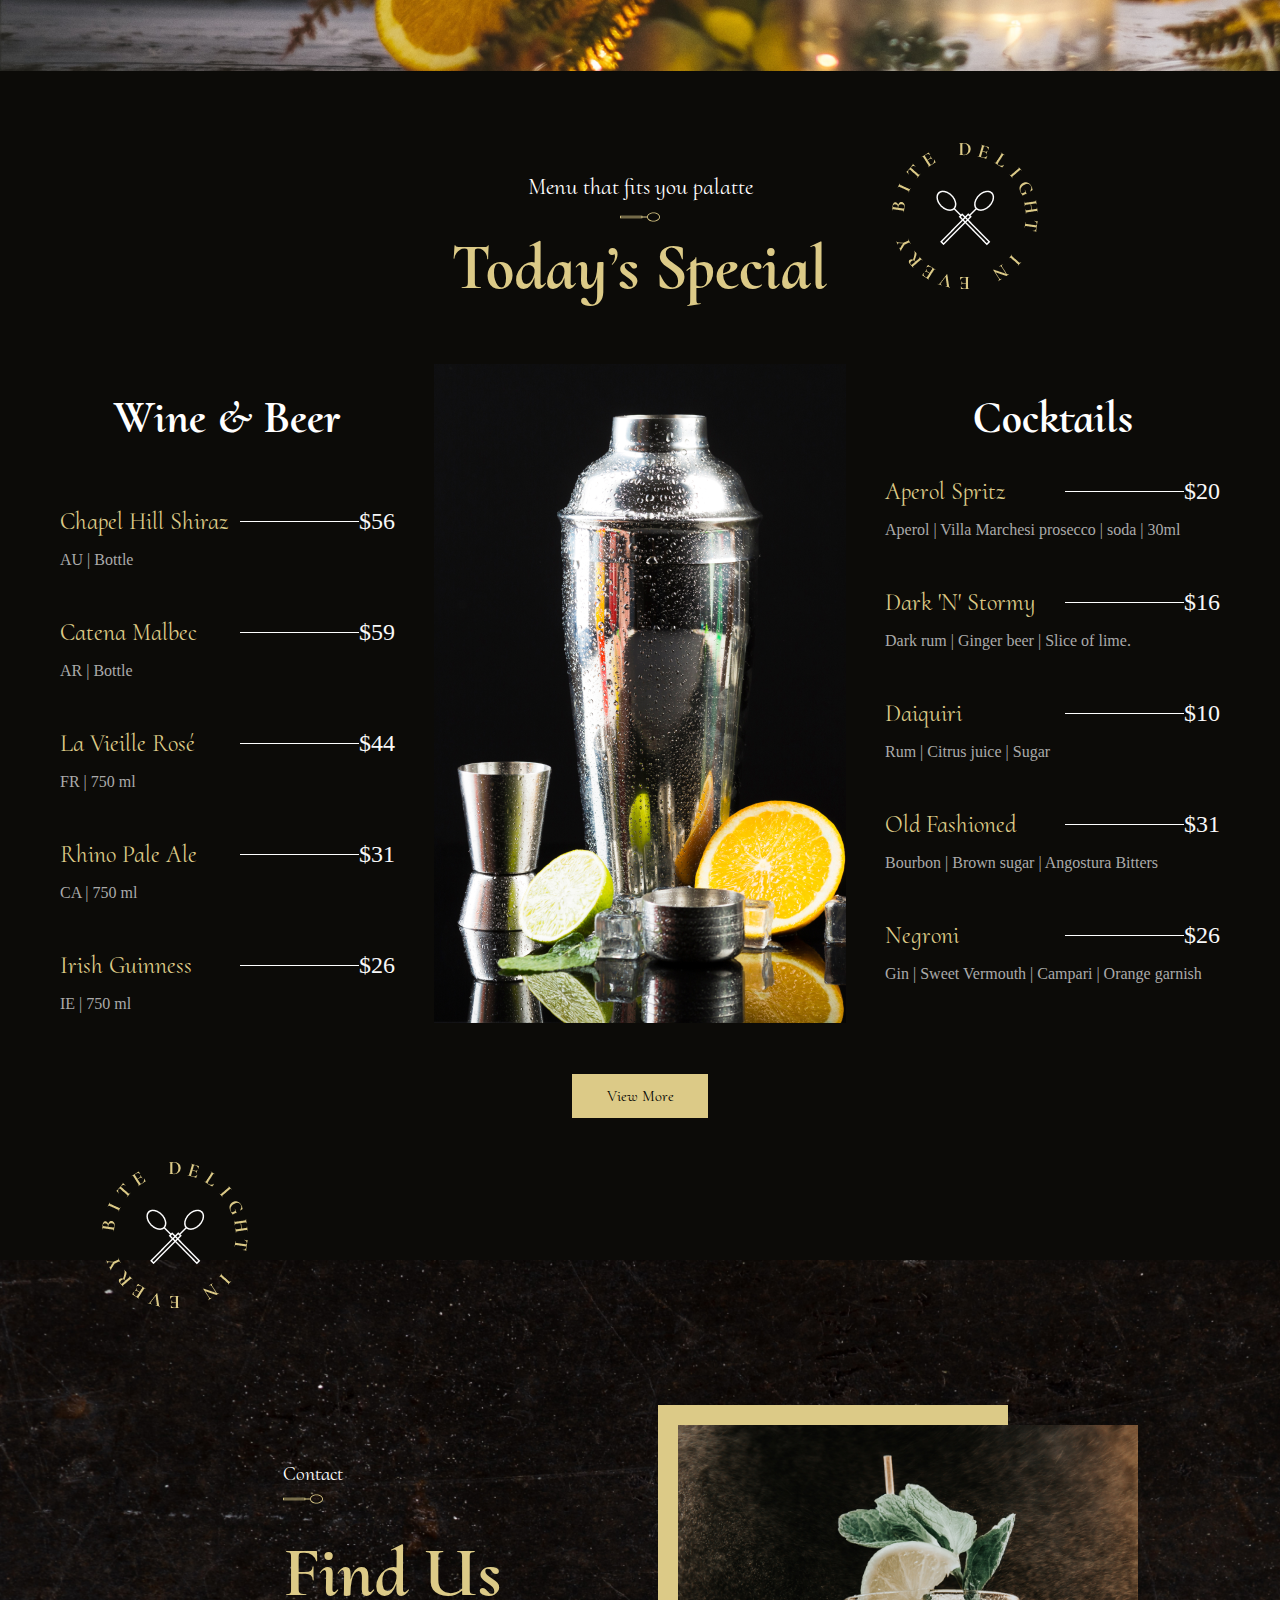
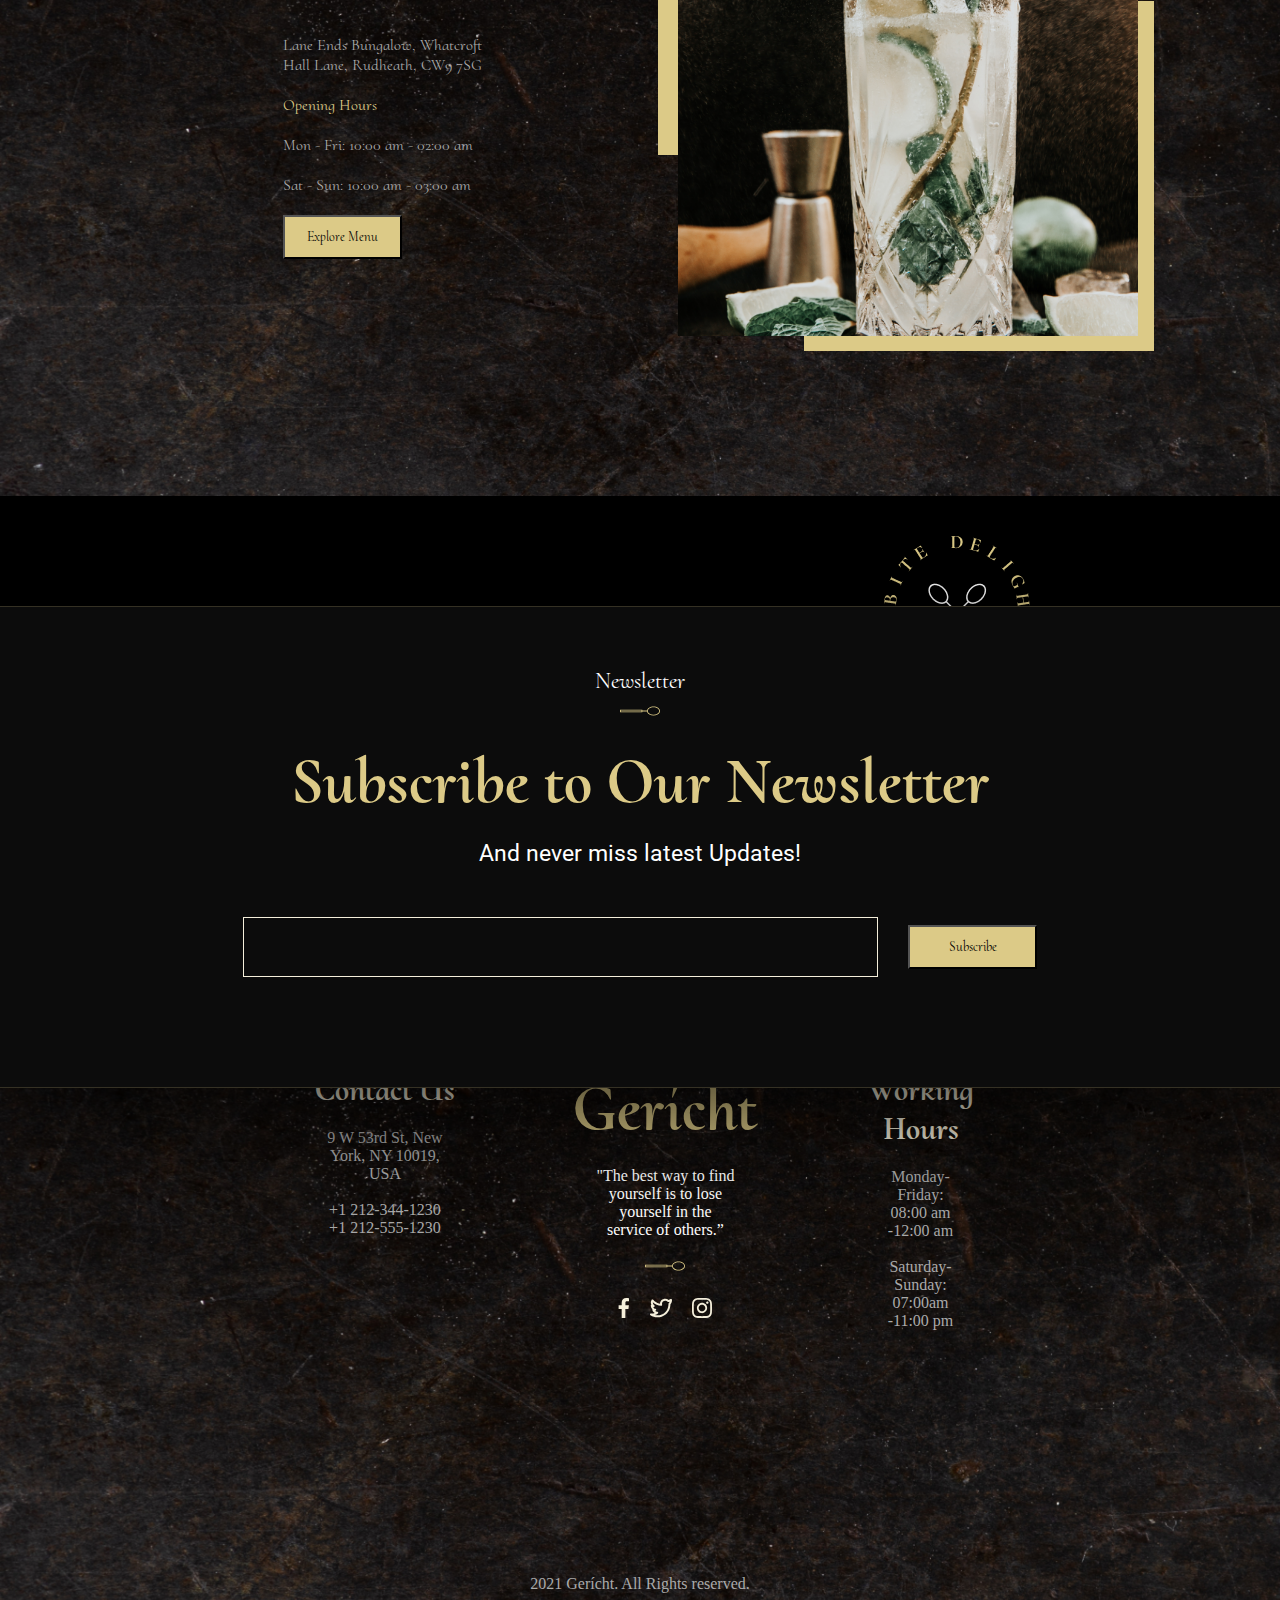
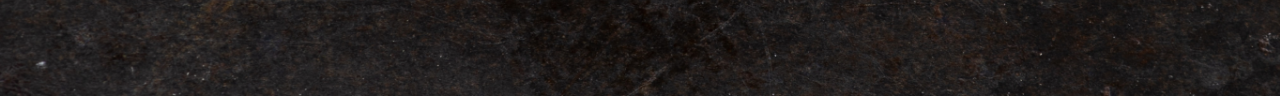
<file: html/index2.html>
<!DOCTYPE html>
<html lang="en">

<head>
    <meta charset="UTF-8">
    <meta http-equiv="X-UA-Compatible" content="IE=edge">
    <meta name="viewport" content="width=device-width, initial-scale=1.0">
    <link rel="stylesheet" href="../css/index2.css">
    <link href='https://unpkg.com/boxicons@2.1.4/css/boxicons.min.css' rel='stylesheet'>
    <link
        href="https://fonts.googleapis.com/css2?family=Cormorant+Upright:wght@700&family=Roboto:wght@400;500;700;900&display=swap"
        rel="stylesheet">
    <title>povur</title>
</head>

<body>
    <div class="contener">
        <div class="dadlog">
            <div class="log">
                <div class="box">
                    <h1>Gerícht</h1>
                </div>
                <div class="box2">
                    <ul>Home</ul>
                    <ul>Pages</ul>
                    <ul>Contact Us</ul>
                    <ul>Blog</ul>
                    <ul>Landing</ul>
                </div>
                <div class="box3">
                    <ul>Log in / registration </ul>
                    <ul>|</ul>
                    <ul>book table</ul>
                </div>
            </div>


            <div class="hero">
                <div class="box">
                    <div class="position">
                        <p>#Bar</p>
                        <p>#Gericht</p>
                    </div>
                    <div class="wer">
                        <h1>On the Rocks</h1>

                    </div>

                </div>
            </div>


        </div>
        <div class="book">
            <img class="soat" src="../foto/sooat.png" alt="">
            <div class="table">
                <p class="res">Reservations <br> <img src="../foto/Vector (3).svg" alt=""></p>

                <h1>Book A Table</h1>

                <div class="inputtayp">
                    <span class="box">
                        <p>1 person</p> <span class="chevron"><i class='bx bx-chevron-down'></i></span>
                    </span>
                    <span class="box">
                        <p>12/05/2021</p><span class="chevron"><i class='bx bx-chevron-down'></i></span></i>
                    </span>
                    <span class="box">
                        <p>11:00 AM</p><span class="chevron"><i class='bx bx-chevron-down'></i></span></i>

                    </span>
                </div>
                <!-- <i class='bx bx-chevron-up'></i> -->
                <button>Book Now</button>
            </div>
        </div>

        <div class="kran">
            <img class="soat" src="../foto/sooat.png" alt="">
            <div class="left">
                <img src="../foto/kran.png" alt="">
            </div>
            <div class="rayt">
                <div class="top"> <img src="../foto/asal.png" alt=""></div>
                <div class="botton">
                    <p>About Us <br> <img src="../foto/loshka.svg" alt=""></p>
                    <h2>Food, Drinks, <br> entertainment in one</h2>
                    <p class="Adip">Adipiscing tempus ullamcorper lobortis odio tellus arcu volutpat. Risus placerat
                        morbi volutpat <br>
                        habitasse interdum mi aliquam In <br>
                        sed odio nec aliquet.</p>
                    <button>Know More</button>
                </div>
            </div>
        </div>
        <div class="vibi">
            <p class="vip">Wide Range to choose from <br> <img src="../foto/loshka.svg" alt=""></p>
            <h2 class="goldh2">What’s Your Poison?</h2>
            <div class="kaktel">
                <div class="box bir">
                    <h3>Beer</h3>
                </div>
                <div class="box"><img src="../foto/vino.png" alt=""></div>
                <div class="box"><img src="../foto/kaktel (3).png" alt=""></div>
            </div>
        </div>

        <div class="bayram">
            <div class="happy">
                <h1>Happy Hours</h1>
                <p>Monday - Friday (4:00 Pm - 7:00 pm)</p>
            </div>
        </div>

        <div class="kubuk">
            <img class="soat2" src="../foto/sooat.png" alt="">
            <img class="soat1" src="../foto/sooat.png" alt="">
            <p class="menu">Menu that fits you palatte <br><img src="../foto/loshka.svg" alt=""></p>
            <h1 class="menuh1">Today’s Special</h1>
            <div class="gibdad">
                <div class="gib1">
                    <h1>Wine & Beer</h1>
                    <div class="box">

                        <div class="top">
                            <p class="pgold">Chapel Hill Shiraz</p> <span></span>
                            <p>$56</p>
                        </div>
                        <div class="botton">
                            <p>AU | Bottle</p>
                        </div>

                    </div>
                    <div class="box">

                        <div class="top">
                            <p class="pgold">Catena Malbec</p> <span></span>
                            <p>$59</p>
                        </div>
                        <div class="botton">
                            <p>AR | Bottle</p>
                        </div>

                    </div>
                    <div class="box">

                        <div class="top">
                            <p class="pgold">La Vieille Rosé</p> <span></span>
                            <p>$44</p>
                        </div>
                        <div class="botton">
                            <p>FR | 750 ml</p>
                        </div>

                    </div>
                    <div class="box">

                        <div class="top">
                            <p class="pgold">Rhino Pale Ale</p> <span></span>
                            <p>$31</p>
                        </div>
                        <div class="botton">
                            <p>CA | 750 ml</p>
                        </div>

                    </div>
                    <div class="box">

                        <div class="top">
                            <p class="pgold">Irish Guinness</p> <span></span>
                            <p>$26</p>
                        </div>
                        <div class="botton">
                            <p>IE | 750 ml</p>
                        </div>

                    </div>

                </div>
                <div class="gib2">
                    <img src="../foto/kaktel.png" alt="">
                </div>
                <div class="gib3">
                    <h1>Cocktails</h1>
                    <div class="box">

                        <div class="top">
                            <p class="pgold"> Aperol Spritz</p> <span></span>
                            <p>$20</p>
                        </div>
                        <div class="botton">
                            <p>Aperol | Villa Marchesi prosecco | soda | 30ml</p>
                        </div>

                    </div>
                    <div class="box">

                        <div class="top">
                            <p class="pgold">Dark 'N' Stormy</p> <span></span>
                            <p>$16</p>
                        </div>
                        <div class="botton">
                            <p>Dark rum | Ginger beer | Slice of lime. </p>
                        </div>

                    </div>
                    <div class="box">

                        <div class="top">
                            <p class="pgold">Daiquiri</p> <span></span>
                            <p>$10</p>
                        </div>
                        <div class="botton">
                            <p>Rum | Citrus juice | Sugar</p>
                        </div>

                    </div>
                    <div class="box">

                        <div class="top">
                            <p class="pgold">Old Fashioned</p> <span></span>
                            <p>$31</p>
                        </div>
                        <div class="botton">
                            <p>Bourbon | Brown sugar | Angostura Bitters</p>
                        </div>

                    </div>
                    <div class="box">

                        <div class="top">
                            <p class="pgold">Negroni</p> <span></span>
                            <p>$26</p>
                        </div>
                        <div class="botton">
                            <p>Gin | Sweet Vermouth | Campari | Orange garnish</p>
                        </div>

                    </div>
                </div>
            </div>
            <button class="kubukButton">View More</button>
        </div>

        <div class="hero">
           
            <div class="left">
                <p class="chase">Contact <br> <img src="../foto/loshka.svg" alt=""></p>

                <h2>Find Us</h2>
                <p>Lane Ends Bungalow, Whatcroft Hall Lane, Rudheath, CW9 7SG </p>
                <p class="gold">Opening Hours</p>
                <p>Mon - Fri: 10:00 am - 02:00 am</p>
                <p>Sat - Sun: 10:00 am - 03:00 am</p>
                <button>Explore Menu</button>
            </div>
            <div class="rayt">
                <div class="bir">
                    <div class="boxlar1"></div>
                    <div class="boxlar2"></div>

                    <span class="imgbox">
                        <img class="imgaim1" src="../foto/limon.png" alt="">
                       

                    </span>
                </div>

                

            </div>
        </div>

        <div class="final">
            <img class="soat5" src="../foto/sooat.png" alt="">

            <div class="top">

                <div class="poition">
                    <p>Newsletter <br><img src="../foto/loshka.svg" alt=""></p>
                    <h1>Subscribe to Our Newsletter</h1>
                    <p class="roboto">And never miss latest Updates!</p>
                    <div class="inp"><input  type="text" title="Email Address"><a href="./index2.html"> <button>Subscribe</button></a> </div>

                </div>
            </div>

            <div class="bottom">

                <div class="dadclas">
                    <div class="dadbox">
                        <div class="box">
                            <h3>Contact Us</h3>
                            <p>9 W 53rd St, New York, NY 10019, USA <br>
                                <br>+1 212-344-1230 <br>
                                +1 212-555-1230
                            </p>

                        </div>
                        <div class="box">
                            <h1 class="gold">Gerícht</h1>
                            <p class="pgold"> "The best way to find yourself is to lose yourself in the <br> service of
                                others.” <br> <br> <img src="../foto/loshka.svg" alt="">
                            </p>

                            <div class="drend">
                                <ul>
                                    <li><img src="../foto/facfoobk.svg" alt=""></li>
                                    <li><img src="../foto/twik.svg" alt=""></li>
                                    <li> <img src="../foto/instagram (3).svg" alt=""></li>
                                </ul>




                            </div>
                        </div>
                        <div class="box">
                            <h3>Working Hours</h3>
                            <p>Monday-Friday: <br>
                                08:00 am -12:00 am <br> <br>
                                Saturday-Sunday: <br>
                                07:00am -11:00 pm
                            </p>
                            <p></p>
                        </div>

                    </div>
                    
                </div>
                <p class="Gerícht">2021 Gerícht. All Rights reserved.</p>
            </div>

        </div>
    </div>
</body>

</html>
</file>
<file: scss/index.css>
@charset "UTF-8";
* {
  padding: 0;
  margin: 0;
  box-sizing: border-box;
  text-decoration: none;
  list-style: none;
}

.contener {
  width: 100%;
  background-color: #0c0b08;
}
.contener .log {
  width: 100%;
  height: 121px;
  display: flex;
  justify-content: space-around;
  align-items: center;
  font-size: 16px;
  color: #ffffff;
  font-family: Cormorant Upright;
}
.contener .log .box h1 {
  font-size: 44px;
  font-family: Cormorant Upright;
}
.contener .log .box2 {
  display: flex;
  gap: 20px;
}
.contener .log .box3 {
  display: flex;
  gap: 15px;
}
.contener .hero {
  display: flex;
  justify-content: center;
  padding: 10px;
  width: 100%;
  height: 100%;
  color: red;
  position: relative;
  font-family: Cormorant Upright;
  margin-bottom: 200px;
}
.contener .hero .position {
  position: absolute;
  left: 20px;
  top: 300px;
  transform: rotate(-0.25turn);
  display: flex;
  gap: 15px;
  color: #ffffff;
  font-size: 18px;
}
.contener .hero .left {
  padding: 100px;
  border: solid 2px transparent;
  width: 40%;
  font-size: 16px;
  color: #aaaaaa;
}
.contener .hero .left .chase {
  font-size: 20px;
  color: #ffffff;
}
.contener .hero .left p {
  padding-bottom: 20px;
}
.contener .hero .left h2 {
  font-size: 70px;
  color: #dcca87;
  padding-bottom: 20px;
  font-family: Cormorant Upright;
}
.contener .hero .left button {
  padding: 8px 32px;
  display: flex;
  flex-direction: column;
  justify-content: center;
  align-items: center;
  background-color: #dcca87;
  font-family: Cormorant Upright;
}
.contener .hero .rayt {
  position: relative;
  width: 45%;
  border: solid transparent;
}
.contener .hero .rayt .bir {
  width: 500px;
  height: 550px;
  background-color: transparent;
  position: relative;
  margin: 40px;
  overflow: hidden;
  border: solid transparent 2px;
}
.contener .hero .rayt .bir .boxlar1 {
  width: 350px;
  height: 350px;
  background-color: #dcca87;
  position: absolute;
  bottom: 0;
  right: 0;
  -webkit-animation: box1 5s infinite linear;
          animation: box1 5s infinite linear;
}
.contener .hero .rayt .bir .boxlar2 {
  width: 350px;
  height: 350px;
  background-color: #dcca87;
  -webkit-animation: box2 5s infinite linear;
          animation: box2 5s infinite linear;
}
.contener .hero .rayt .imgbox .imgaim1 {
  position: absolute;
  top: 0;
  width: 460px;
  margin: 20px;
  -webkit-animation: img 1s 1s linear;
          animation: img 1s 1s linear;
  z-index: 2;
}
.contener .hero .rayt .imgbox .imgaim3 {
  position: absolute;
  width: 460px;
  margin: 20px;
  top: 0;
  -webkit-animation: img3 3s 2s linear;
          animation: img3 3s 2s linear;
  z-index: 1;
}
.contener .hero .rayt .imgbox .imgaim2 {
  position: absolute;
  width: 460px;
  margin: 20px;
  top: 0;
  -webkit-animation: img2 3s 3s linear;
          animation: img2 3s 3s linear;
  z-index: 0;
}
.contener .hero .rayt .sapn {
  display: flex;
  gap: 500px;
  color: #ffffff;
}
.contener .hero .rayt .sapn .gold {
  font-size: 20px;
  color: #dcca87;
  font-family: "Cormorant Upright";
}
.contener .Ractangel {
  width: 100%;
  height: 100vh;
  background-image: url(../foto/black.png);
  background-size: cover;
  display: flex;
  justify-content: center;
  align-items: center;
  color: #ffffff;
}
.contener .Ractangel .G {
  border: solid 2px transparent;
  width: 100%;
  height: 100vh;
  display: flex;
  justify-content: center;
  align-items: center;
  gap: 65px;
  background-size: cover;
  z-index: 22;
}
.contener .Ractangel .G .GGG {
  position: absolute;
  z-index: -1;
}
.contener .Ractangel .G h1 {
  font-size: 70px;
  color: #dcca87;
  font-family: Cormorant Upright;
}
.contener .Ractangel .G p {
  color: #aaaaaa;
  padding: 30px 0;
}
.contener .Ractangel .G button {
  color: #0c0c0c;
  padding: 10px 32px;
  border: none;
  background-color: #dcca87;
  font-family: Cormorant Upright;
}
.contener .Ractangel .G .left {
  border: solid 2px transparent;
  text-align: right;
  font-size: 16px;
}
.contener .Ractangel .G .urta {
  border: solid 2px transparent;
  width: 84px;
  height: 703px;
  background-repeat: no-repeat;
  background-size: cover;
  display: flex;
  justify-content: center;
}
.contener .Ractangel .G .rayt {
  border: solid 2px transparent;
}
.contener .Ractangel .G .rayt h1 {
  text-align: left;
  font-size: 70px;
}
.contener .book {
  width: 100%;
  padding: 100px 0;
  justify-content: center;
  align-items: center;
  display: flex;
  position: relative;
}
.contener .book .soat {
  position: absolute;
  right: 150px;
  top: -20px;
}
.contener .book .table {
  width: 70%;
  border: solid 2px rgb(61, 60, 60);
  text-align: center;
  box-shadow: 22px 30px 95px 1px rgba(0, 0, 0, 0.7);
  color: #ffffff;
  padding: 50px 0;
}
.contener .book .table h1 {
  color: #dcca87;
  font-size: 64px;
  font-family: "Cormorant Upright";
}
.contener .book .table .res {
  font-family: "Cormorant Upright";
}
.contener .book .table button {
  width: 130px;
  height: 44px;
  background-color: #dcca87;
  font-family: "Cormorant Upright";
}
.contener .book .table .inputtayp {
  border: solid 2px transparent;
  padding: 50px 20px;
  display: flex;
  gap: 20px;
  justify-content: center;
}
.contener .book .table .inputtayp .box {
  width: 380px;
  height: 50px;
  border: 1px solid #aaaaaa;
  display: flex;
  justify-content: space-between;
  align-items: center;
  padding: 0 15px;
  color: #aaaaaa;
}
.contener .book .table .inputtayp .box .chevron {
  padding: 8px 10px;
}
.contener .book .table .inputtayp .box .chevron:hover i {
  -webkit-animation: 1s infinite linear;
          animation: 1s infinite linear;
  padding-top: 15px;
  color: azure;
}
.contener .Rectangel {
  width: 100%;
  height: 100vh;
  background-size: cover;
  background-image: url(../foto/Mask\ Group.png);
  display: flex;
  align-items: center;
  position: relative;
}
.contener .Rectangel .hh2 {
  transition: 0.5s all;
}
.contener .Rectangel .hh2 h2 {
  margin: 100px;
  color: #ffffff;
  font-size: 64px;
  font-family: "Cormorant Upright";
  position: relative;
}
.contener .Rectangel .hh2 h2::before {
  transition: 0.5s all;
  content: "";
  display: block;
  width: 0%;
  height: 3px;
  position: absolute;
  bottom: 0;
  background-color: #fff;
}
.contener .Rectangel .hh2 h2:hover::before {
  width: 100%;
}
.contener .Rectangel .hh2 .bir {
  width: 290px;
  text-align: center;
}
.contener .Rectangel .hh2 .ikki {
  width: 320px;
  text-align: center;
}
.contener .Rectangel img {
  position: absolute;
  top: 0;
  left: 150px;
}
.contener .kubuk {
  width: 100%;
  border: solid 2px transparent;
  text-align: center;
  padding: 100px;
}
.contener .kubuk .kubukButton {
  background-color: #dcca87;
  font-size: 16px;
  font-family: "Cormorant Upright";
  border: none;
  width: 136px;
  height: 44px;
  margin: 40px;
}
.contener .kubuk .menu {
  font-size: 23px;
  font-family: "Cormorant Upright";
  color: #ffffff;
}
.contener .kubuk .menuh1 {
  font-size: 64px;
  font-family: "Cormorant Upright";
  color: #dcca87;
  padding-bottom: 50px;
}
.contener .kubuk .gibdad {
  border: solid 2px transparent;
  display: flex;
  justify-content: center;
  align-items: center;
  gap: 20px;
}
.contener .kubuk .gibdad .gib1 {
  width: 400px;
  border: solid 2px transparent;
}
.contener .kubuk .gibdad .gib1 h1 {
  font-size: 45px;
  color: #fff;
  font-family: "Cormorant Upright";
  padding: 30px;
}
.contener .kubuk .gibdad .gib1 .box {
  border: solid 2px transparent;
  color: rgb(248, 248, 248);
  padding: 15px;
}
.contener .kubuk .gibdad .gib1 .box .top {
  display: flex;
  align-items: center;
  justify-content: space-between;
  font-size: 24px;
  padding: 15px 0;
}
.contener .kubuk .gibdad .gib1 .box .top span {
  width: 119px;
  height: 1px;
  background-color: white;
}
.contener .kubuk .gibdad .gib1 .box .top .pgold {
  text-align: left;
  width: 180px;
  color: #dcca87;
  font-family: "Cormorant Upright";
}
.contener .kubuk .gibdad .gib1 .box .botton {
  text-align: left;
}
.contener .kubuk .gibdad .gib1 .box .botton p {
  color: #aaaaaa;
}
.contener .kubuk .gibdad .gib3 {
  width: 400px;
  border: solid 2px transparent;
}
.contener .kubuk .gibdad .gib3 h1 {
  font-size: 45px;
  color: #fff;
  font-family: "Cormorant Upright";
}
.contener .kubuk .gibdad .gib3 .box {
  border: solid 2px transparent;
  color: rgb(248, 248, 248);
  padding: 15px;
}
.contener .kubuk .gibdad .gib3 .box .top {
  display: flex;
  align-items: center;
  justify-content: space-between;
  font-size: 24px;
  padding: 15px 0;
}
.contener .kubuk .gibdad .gib3 .box .top span {
  width: 119px;
  height: 1px;
  background-color: white;
}
.contener .kubuk .gibdad .gib3 .box .top .pgold {
  text-align: left;
  width: 180px;
  color: #dcca87;
  font-family: "Cormorant Upright";
}
.contener .kubuk .gibdad .gib3 .box .botton {
  text-align: left;
}
.contener .kubuk .gibdad .gib3 .box .botton p {
  color: #aaaaaa;
}
.contener .povor {
  width: 100%;
  padding: 55px;
  background-image: url(../foto/black.png);
  background-size: cover;
  background-color: red;
  display: flex;
  justify-content: center;
  align-items: center;
}
.contener .povor .left {
  display: flex;
}
.contener .povor .left .bir {
  width: 640px;
  height: 795px;
  position: relative;
  margin: 40px;
  overflow: hidden;
  display: flex;
  justify-content: center;
  border: solid transparent 2px;
}
.contener .povor .left .bir .imgbox {
  display: flex;
  justify-content: center;
  align-items: center;
}
.contener .povor .left .bir .imgbox img {
  z-index: 2;
}
.contener .povor .left .bir .boxlar1 {
  width: 450px;
  height: 450px;
  background-color: #dcca87;
  position: absolute;
  bottom: 0;
  right: 0;
  -webkit-animation: box3 5s infinite linear;
          animation: box3 5s infinite linear;
}
.contener .povor .left .bir .boxlar2 {
  width: 450px;
  height: 450px;
  background-color: #dcca87;
  -webkit-animation: box4 5s infinite linear;
          animation: box4 5s infinite linear;
}
.contener .povor .rayt .seri {
  font-size: 23px;
  font-family: "Cormorant Upright";
  color: #ffffff;
}
.contener .povor .rayt p {
  font-size: 23px;
  font-family: "Cormorant Upright";
  color: #aaaaaa;
}
.contener .povor .rayt .p {
  padding: 60px 0;
}
.contener .povor .rayt h1 {
  font-size: 55px;
  font-family: "Cormorant Upright";
  color: #dcca87;
}
.contener .povor .rayt .pgold {
  font-size: 32px;
  font-family: "Cormorant Upright";
  color: #dcca87;
}
.contener .povor .rayt .potpis {
  padding-top: 55px;
}
.contener .happy {
  width: 100%;
  border: solid transparent 2px;
  text-align: center;
  padding: 100px;
  position: relative;
}
.contener .happy .soat4 {
  position: absolute;
  top: -50px;
  right: 350px;
}
.contener .happy .dadtable .table {
  font-size: 23px;
  font-family: "Cormorant Upright";
  color: #ffffff;
}
.contener .happy .dadtable .tableh1 {
  font-size: 64px;
  font-family: "Cormorant Upright";
  color: #dcca87;
}
.contener .happy .happylebl {
  color: #fff;
  width: 100%;
  display: flex;
  padding: 50px 250px;
  flex-wrap: wrap;
  justify-content: center;
  border: solid transparent 2px;
  gap: 25px;
}
.contener .happy .happylebl .box {
  border: solid 2px transparent;
  width: 600px;
  height: 250px;
  display: flex;
  align-items: center;
  gap: 30px;
}
.contener .happy .happylebl .box .left {
  position: relative;
}
.contener .happy .happylebl .box .left .undow {
  position: absolute;
  bottom: -15px;
  right: -19px;
}
.contener .happy .happylebl .box .rayt {
  text-align: left;
}
.contener .happy .happylebl .box .rayt p {
  color: #aaaaaa;
  font-style: italic;
  font-size: #ffffff;
}
.contener .happy .happylebl .box .rayt .vibir {
  color: #dcca87;
  font-family: "Cormorant Upright";
  font-size: 30px;
  padding: 10px 0;
}
.contener .happy .happylebl .box .rayt .vibir:hover {
  -webkit-animation: vibir 1s;
          animation: vibir 1s;
  position: relative;
}
.contener .happy .happylebl .box .rayt .pp {
  color: #fff;
  font-family: "Roboto", sans-serif;
}
.contener .video {
  width: 100%;
  height: 80vh;
  background-image: url("../foto/Mask Group (1).png");
  background-size: cover;
  display: flex;
  justify-content: center;
  align-items: center;
  position: relative;
}
.contener .video .soat5 {
  position: absolute;
  top: 200px;
  left: 200px;
}
.contener .word {
  padding: 150px;
  background-size: cover;
  border: solid 2px transparent;
  display: flex;
  justify-content: center;
  align-items: center;
  gap: 140px;
  background-image: url(../foto/black.png);
}
.contener .word .left {
  text-align: left;
  border: solid 2px transparent;
  color: #fff;
  font-size: 23px;
  font-family: "Cormorant Upright";
}
.contener .word .left h1 {
  font-size: 64px;
  color: #dcca87;
}
.contener .word .left .urvin {
  width: 700px;
  height: 280px;
  display: flex;
  flex-wrap: wrap;
  gap: 60px;
  padding-top: 60px;
}
.contener .word .left .urvin .box {
  display: flex;
  gap: 40px;
  justify-content: center;
  align-items: center;
}
.contener .word .left .urvin .box .raytob h3 {
  padding: 10px 0;
  color: #dcca87;
  font-size: 23px;
}
.contener .word .left .urvin .box .raytob p {
  color: #aaaaaa;
  font-family: "Roboto", sans-serif;
  font-size: 16px;
}
.contener .word .rayt {
  position: relative;
  border: solid 2px transparent;
}
.contener .word .rayt .g {
  position: absolute;
  bottom: 0;
  left: -75px;
}
.contener .blogs {
  width: 100%;
  text-align: center;
  border: solid transparent 2px;
  color: #fff;
  padding: 70px;
  position: relative;
}
.contener .blogs .soat6 {
  position: absolute;
  bottom: 100px;
  right: 92px;
}
.contener .blogs .view {
  width: 136px;
  height: 44px;
  background-color: #dcca87;
  font-family: "Cormorant Upright";
  border: none;
}
.contener .blogs .pblogs {
  color: #ffffff;
  font-family: "Cormorant Upright";
  font-size: 16px;
}
.contener .blogs .blagsh1 {
  font-size: 64px;
  font-family: "Cormorant Upright";
  color: #dcca87;
}
.contener .blogs .cards {
  display: flex;
  border: solid transparent 2px;
  justify-content: center;
  gap: 30px;
  text-align: left;
  padding: 50px;
  position: relative;
}
.contener .blogs .cards .box .top .may23 {
  border: solid transparent 2px;
  display: flex;
  justify-content: space-between;
  color: #ffffff;
  padding: 20px 0;
  font-family: "Roboto", sans-serif;
}
.contener .blogs .cards .box .bottom h3 {
  color: #dcca87;
  font-family: "Cormorant Upright";
  font-size: 32px;
}
.contener .blogs .cards .box .bottom P {
  color: #aaaaaa;
  font-size: 16px;
  padding: 15px 0;
  font-family: "Roboto", sans-serif;
}
.contener .blogs .cards .box .bottom .goldp {
  color: #dcca87;
  font-size: 16px;
}
.contener .recangle {
  display: flex;
  justify-content: center;
  padding: 60px 0px;
  border: solid transparent 2px;
  background-image: url(../foto/black.png);
  background-size: cover;
  gap: 40px;
}
.contener .recangle .left {
  width: 45%;
  border: solid transparent 2px;
  text-align: left;
  padding: 200px;
}
.contener .recangle .left p {
  font-size: 23px;
  color: #ffffff;
}
.contener .recangle .left .lorem {
  color: #aaaaaa;
  font-family: "Roboto", sans-serif;
  padding: 30px 0;
  width: 650px;
}
.contener .recangle .left h1 {
  font-size: 64px;
  font-family: "Cormorant Upright";
  color: #dcca87;
}
.contener .recangle .left button {
  width: 136px;
  height: 44px;
  background-color: #dcca87;
  font-family: "Cormorant Upright";
  font-size: 16px;
  border: none;
}
.contener .recangle .rayt {
  width: 55%;
  display: flex;
  overflow: hidden;
  align-items: center;
  border: solid transparent 2px;
  gap: 30px;
}
.contener .recangle .rayt .box {
  width: 302px;
  height: 448px;
  border: 2px solid rgba(220, 202, 135, 0.2);
}
.contener .recangle .rayt .box img {
  width: 301px;
  height: 447px;
}
.contener .final {
  width: 100%;
  height: 100vh;
  position: relative;
  display: grid;
}
.contener .final .top {
  width: 100%;
  height: 300px;
  background-color: black;
  display: flex;
  justify-content: center;
}
.contener .final .top .poition {
  position: absolute;
  top: 110px;
  box-shadow: 22px 30px 95px 1px rgba(0, 0, 0, 0.7);
  width: 1300px;
  background: #0c0c0c;
  border: 1px solid rgba(220, 202, 135, 0.2);
  text-align: center;
  padding: 60px;
  font-family: "Cormorant Upright";
}
.contener .final .top .poition p {
  color: #ffffff;
  font-size: 23px;
}
.contener .final .top .poition h1 {
  font-size: 64px;
  color: #dcca87;
  padding: 20px;
}
.contener .final .top .poition .roboto {
  font-family: "Roboto", sans-serif;
}
.contener .final .top .poition .inp {
  display: flex;
  justify-content: center;
  align-items: center;
  padding: 50px;
  gap: 30px;
}
.contener .final .top .poition .inp input {
  width: 635px;
  height: 60px;
  background-color: #0c0c0c;
  border: 1px solid #f5efdb;
}
.contener .final .top .poition .inp button {
  width: 129px;
  height: 44px;
  background-color: #dcca87;
  font-family: "Cormorant Upright";
}
.contener .final .bottom {
  width: 100%;
  height: 100vh;
  background-size: cover;
  background-image: url(../foto/black.png);
  display: flex;
  justify-content: center;
  align-items: flex-end;
}
.contener .final .bottom .Gerícht {
  position: absolute;
  padding: 100px;
  color: #aaa;
  border: solid transparent;
}
.contener .final .bottom .dadclas {
  padding: 100px;
  border: solid transparent;
}
.contener .final .bottom .dadclas .dadbox {
  padding: 200px;
  display: flex;
  text-align: center;
  gap: 100px;
  border: solid transparent;
}
.contener .final .bottom .dadclas .dadbox .box p {
  font-family: Open Sans;
  padding: 20px;
  color: #aaaaaa;
  font-size: 16px;
}
.contener .final .bottom .dadclas .dadbox .box .pgold {
  color: #fff;
}
.contener .final .bottom .dadclas .dadbox .box h3 {
  font-size: 32px;
  color: #f5efdb;
  font-family: "Cormorant Upright";
}
.contener .final .bottom .dadclas .dadbox .box .gold {
  font-family: "Cormorant Upright";
  font-size: 64px;
  color: #dcca87;
}
.contener .final .bottom .dadclas .dadbox .box .drend {
  border: solid transparent;
}
.contener .final .bottom .dadclas .dadbox .box .drend ul {
  display: flex;
  gap: 20px;
  justify-content: center;
}

@-webkit-keyframes box1 {
  0% {
    position: absolute;
    bottom: 0;
    right: 0;
  }
  25% {
    position: absolute;
    bottom: 0;
    right: 30%;
  }
  30% {
    position: absolute;
    bottom: 0;
    right: 30%;
  }
  50% {
    position: absolute;
    bottom: 36.5%;
    right: 30%;
  }
  55% {
    position: absolute;
    bottom: 36.5%;
    right: 30%;
  }
  75% {
    position: absolute;
    bottom: 36.5%;
    right: 0%;
  }
  80% {
    position: absolute;
    bottom: 36.5%;
    right: 0%;
  }
  95% {
    position: absolute;
    bottom: 0;
    right: 0;
  }
  100% {
    position: absolute;
    bottom: 0;
    right: 0;
  }
}

@keyframes box1 {
  0% {
    position: absolute;
    bottom: 0;
    right: 0;
  }
  25% {
    position: absolute;
    bottom: 0;
    right: 30%;
  }
  30% {
    position: absolute;
    bottom: 0;
    right: 30%;
  }
  50% {
    position: absolute;
    bottom: 36.5%;
    right: 30%;
  }
  55% {
    position: absolute;
    bottom: 36.5%;
    right: 30%;
  }
  75% {
    position: absolute;
    bottom: 36.5%;
    right: 0%;
  }
  80% {
    position: absolute;
    bottom: 36.5%;
    right: 0%;
  }
  95% {
    position: absolute;
    bottom: 0;
    right: 0;
  }
  100% {
    position: absolute;
    bottom: 0;
    right: 0;
  }
}
@-webkit-keyframes box2 {
  0% {
    position: absolute;
    top: 0;
    left: 0;
  }
  25% {
    position: absolute;
    top: 0;
    left: 30%;
  }
  30% {
    position: absolute;
    top: 0;
    left: 30%;
  }
  50% {
    position: absolute;
    top: 36.4%;
    left: 30%;
  }
  55% {
    position: absolute;
    top: 36.4%;
    left: 30%;
  }
  75% {
    position: absolute;
    top: 36.4%;
    left: 0%;
  }
  80% {
    position: absolute;
    top: 36.4%;
    left: 0%;
  }
  95% {
    position: absolute;
    top: 0;
    left: 0;
  }
  100% {
    position: absolute;
    top: 0;
    left: 0;
  }
}
@keyframes box2 {
  0% {
    position: absolute;
    top: 0;
    left: 0;
  }
  25% {
    position: absolute;
    top: 0;
    left: 30%;
  }
  30% {
    position: absolute;
    top: 0;
    left: 30%;
  }
  50% {
    position: absolute;
    top: 36.4%;
    left: 30%;
  }
  55% {
    position: absolute;
    top: 36.4%;
    left: 30%;
  }
  75% {
    position: absolute;
    top: 36.4%;
    left: 0%;
  }
  80% {
    position: absolute;
    top: 36.4%;
    left: 0%;
  }
  95% {
    position: absolute;
    top: 0;
    left: 0;
  }
  100% {
    position: absolute;
    top: 0;
    left: 0;
  }
}
@-webkit-keyframes box3 {
  0% {
    position: absolute;
    bottom: 0;
    right: 0;
  }
  25% {
    position: absolute;
    bottom: 0;
    right: 30%;
  }
  30% {
    position: absolute;
    bottom: 0;
    right: 30%;
  }
  50% {
    position: absolute;
    bottom: 43.5%;
    right: 30%;
  }
  55% {
    position: absolute;
    bottom: 43.5%;
    right: 30%;
  }
  75% {
    position: absolute;
    bottom: 43.5%;
    right: 0%;
  }
  80% {
    position: absolute;
    bottom: 43.5%;
    right: 0%;
  }
  95% {
    position: absolute;
    bottom: 0;
    right: 0;
  }
  100% {
    position: absolute;
    bottom: 0;
    right: 0;
  }
}
@keyframes box3 {
  0% {
    position: absolute;
    bottom: 0;
    right: 0;
  }
  25% {
    position: absolute;
    bottom: 0;
    right: 30%;
  }
  30% {
    position: absolute;
    bottom: 0;
    right: 30%;
  }
  50% {
    position: absolute;
    bottom: 43.5%;
    right: 30%;
  }
  55% {
    position: absolute;
    bottom: 43.5%;
    right: 30%;
  }
  75% {
    position: absolute;
    bottom: 43.5%;
    right: 0%;
  }
  80% {
    position: absolute;
    bottom: 43.5%;
    right: 0%;
  }
  95% {
    position: absolute;
    bottom: 0;
    right: 0;
  }
  100% {
    position: absolute;
    bottom: 0;
    right: 0;
  }
}
@-webkit-keyframes box4 {
  0% {
    position: absolute;
    top: 0;
    left: 0;
  }
  25% {
    position: absolute;
    top: 0;
    left: 30%;
  }
  30% {
    position: absolute;
    top: 0;
    left: 30%;
  }
  50% {
    position: absolute;
    top: 45%;
    left: 30%;
  }
  55% {
    position: absolute;
    top: 45%;
    left: 30%;
  }
  75% {
    position: absolute;
    top: 46%;
    left: 0%;
  }
  80% {
    position: absolute;
    top: 46%;
    left: 0;
  }
  95% {
    position: absolute;
    top: 0;
    left: 0;
  }
  100% {
    position: absolute;
    top: 0;
    left: 0;
  }
}
@keyframes box4 {
  0% {
    position: absolute;
    top: 0;
    left: 0;
  }
  25% {
    position: absolute;
    top: 0;
    left: 30%;
  }
  30% {
    position: absolute;
    top: 0;
    left: 30%;
  }
  50% {
    position: absolute;
    top: 45%;
    left: 30%;
  }
  55% {
    position: absolute;
    top: 45%;
    left: 30%;
  }
  75% {
    position: absolute;
    top: 46%;
    left: 0%;
  }
  80% {
    position: absolute;
    top: 46%;
    left: 0;
  }
  95% {
    position: absolute;
    top: 0;
    left: 0;
  }
  100% {
    position: absolute;
    top: 0;
    left: 0;
  }
}
@-webkit-keyframes vibir {
  0% {
    left: 0;
    -webkit-animation-timing-function: ease-out;
            animation-timing-function: ease-out;
  }
  17% {
    left: 25px;
    -webkit-animation-timing-function: ease-in;
            animation-timing-function: ease-in;
  }
  34% {
    left: 0;
    -webkit-animation-timing-function: ease-out;
            animation-timing-function: ease-out;
  }
  51% {
    left: 15px;
    -webkit-animation-timing-function: ease-in;
            animation-timing-function: ease-in;
  }
  68% {
    left: 0px;
    -webkit-animation-timing-function: ease-out;
            animation-timing-function: ease-out;
  }
  85% {
    left: 5px;
    -webkit-animation-timing-function: ease-in;
            animation-timing-function: ease-in;
  }
  100% {
    left: 0;
  }
}
@keyframes vibir {
  0% {
    left: 0;
    -webkit-animation-timing-function: ease-out;
            animation-timing-function: ease-out;
  }
  17% {
    left: 25px;
    -webkit-animation-timing-function: ease-in;
            animation-timing-function: ease-in;
  }
  34% {
    left: 0;
    -webkit-animation-timing-function: ease-out;
            animation-timing-function: ease-out;
  }
  51% {
    left: 15px;
    -webkit-animation-timing-function: ease-in;
            animation-timing-function: ease-in;
  }
  68% {
    left: 0px;
    -webkit-animation-timing-function: ease-out;
            animation-timing-function: ease-out;
  }
  85% {
    left: 5px;
    -webkit-animation-timing-function: ease-in;
            animation-timing-function: ease-in;
  }
  100% {
    left: 0;
  }
}
@media screen and (max-width: 375px) {
  .contener .soat {
    display: none;
  }
  .contener .log .box2 {
    display: none;
  }
  .contener .log .box3 {
    font-size: 12px;
  }
  .contener .hero .position {
    display: none;
  }
  .contener .hero .left {
    padding: 0;
    text-align: center;
    width: 100%;
    display: grid;
  }
  .contener .hero .rayt {
    display: none;
  }
  .contener .Ractangel {
    height: 100%;
    padding: 15px;
  }
  .contener .Ractangel .G {
    height: 100%;
    text-align: center;
    display: grid;
  }
  .contener .Ractangel .G .GGG {
    display: none;
  }
  .contener .Ractangel .G .left {
    text-align: center;
  }
  .contener .Ractangel .G .left h1 {
    font-size: 60px;
  }
  .contener .Ractangel .G .left p {
    font-size: 13px;
  }
  .contener .Ractangel .G .urta {
    display: none;
  }
  .contener .Ractangel .G .rayt {
    text-align: center;
  }
  .contener .Ractangel .G .rayt h1 {
    font-size: 60px;
  }
  .contener .Ractangel .G .rayt p {
    font-size: 13px;
  }
  .contener .book .soat {
    display: none;
  }
  .contener .book .table {
    width: 100%;
    text-align: center;
  }
  .contener .book .table h1 {
    font-size: 60px;
  }
  .contener .book .table p {
    font-size: 13px;
  }
  .contener .Rectangel {
    width: 100%;
    height: 100%;
    padding: 50px 10px;
  }
  .contener .Rectangel img {
    display: none;
  }
  .contener .Rectangel .hh2 h2 {
    margin: 0;
    text-align: left;
    display: flex;
    font-size: 50px;
  }
  .contener .kubuk {
    padding: 15px;
    text-align: center;
    flex-wrap: wrap;
    gap: 0;
  }
  .contener .kubuk .menu {
    font-size: 13px;
  }
  .contener .kubuk .menuh1 {
    font-size: 45px;
  }
  .contener .kubuk .gibdad {
    flex-wrap: wrap;
  }
  .contener .kubuk .gibdad .gib1 {
    border: solid 1px silver;
    background-color: rgb(0, 0, 0);
    background-color: rgba(0, 0, 0, 0.4);
    border-radius: 25px;
  }
  .contener .kubuk .gibdad .gib2 {
    display: none;
  }
  .contener .kubuk .gibdad .gib3 {
    border: solid 1px silver;
    background-color: rgb(0, 0, 0);
    border-radius: 25px;
  }
  .contener .povor {
    text-align: center;
  }
  .contener .povor .left {
    display: none;
  }
  .contener .povor .rayt p {
    font-size: 16px;
  }
  .contener .povor .rayt h1 {
    width: 350px;
    font-size: 40px;
  }
  .contener .povor .rayt .seri {
    font-size: 16px;
  }
  .contener .happy {
    border: solid transparent 2px;
    padding: 0;
    flex-wrap: wrap;
  }
  .contener .happy .soat4 {
    display: none;
  }
  .contener .happy .dadtable {
    padding: 20px 0px;
  }
  .contener .happy .dadtable .table {
    font-size: 12px;
  }
  .contener .happy .dadtable .tableh1 {
    font-size: 45px;
  }
  .contener .happy .happylebl {
    padding: 5px;
  }
  .contener .happy .happylebl .box {
    padding: 10px 0;
    background-color: rgba(0, 0, 0, 0.4);
    display: grid;
    text-align: center;
    flex-wrap: wrap;
    border: solid silver 2px;
    border-radius: 25px;
    height: 100%;
    text-align: center;
  }
  .contener .happy .happylebl .box .left .undow {
    display: none;
  }
  .contener .happy .happylebl .box .rayt {
    text-align: center;
  }
  .contener .video {
    height: 400px;
  }
  .contener .video img {
    width: 100px;
    height: 100px;
  }
  .contener .video .soat5 {
    display: none;
  }
  .contener .word {
    padding: 0;
  }
  .contener .word .left {
    width: 100%;
    padding: 10px;
    text-align: center;
  }
  .contener .word .left .urvin {
    padding: 0;
    width: 100%;
    height: 100%;
    display: grid;
    gap: 15px;
    justify-content: center;
  }
  .contener .word .left .urvin .box {
    border: solid transparent;
    text-align: left;
  }
  .contener .word .rayt {
    display: none;
  }
  .contener .blogs {
    width: 100%;
    height: 100%;
    flex-wrap: wrap;
    padding: 0;
  }
  .contener .blogs .soat6 {
    display: none;
  }
  .contener .blogs .pblogs {
    font-size: 16px;
  }
  .contener .blogs .blagsh1 {
    width: 100%;
    font-size: 50px;
  }
  .contener .blogs .cards {
    padding: 15px;
    gap: 10px;
    flex-wrap: wrap;
  }
  .contener .blogs .cards .box {
    width: 100%;
    border: solid silver 2px;
    border-radius: 25px;
    overflow: hidden;
  }
  .contener .blogs .cards .box .top img {
    width: 100%;
  }
  .contener .blogs .cards .box .top .may23 {
    padding: 0;
  }
  .contener .blogs .cards .box .bottom {
    padding: 15px;
    text-align: center;
  }
  .contener .blogs .cards .box .bottom h3 {
    font-size: 25px;
  }
  .contener .blogs .cards .box .bottom p {
    font-size: 14px;
  }
  .contener .recangle {
    display: none;
  }
  .contener .final {
    width: 100%;
    height: 100%;
  }
}/*# sourceMappingURL=index.css.map */
</file>
<file: css/index2.css>
* {
    padding: 0;
    margin: 0;
    box-sizing: border-box;
    text-decoration: none;
    list-style: none;
}

.contener {
    width: 100%;
    background-color: #0c0b08;
}
.contener .dadlog {
    background-image: url(../foto/black.png);
    background-size: cover;
}
.contener .log {
    width: 100%;
    height: 121px;
    display: flex;
    justify-content: space-around;
    align-items: center;
    font-size: 16px;
    color: #ffffff;
    font-family: Cormorant Upright;
}
.contener .log .box h1 {
    font-size: 44px;
    font-family: Cormorant Upright;
}
.contener .log .box2 {
    display: flex;
    gap: 20px;
}
.contener .log .box3 {
    display: flex;
    gap: 15px;
}
.contener .hero {
    display: flex;
    justify-content: center;
    padding: 10px;
    width: 100%;
    height: 100vh;
    color: red;
    position: relative;
    font-family: Cormorant Upright;
}
.contener .hero .position {
    position: absolute;
    left: 20px;
    top: 300px;
    transform: rotate(-0.25turn);
    display: flex;
    gap: 15px;
    color: #ffffff;
    font-size: 18px;
}

.contener .hero .box .wer {
    background-image: url(../foto/blok.png);
    background-size: cover;
    width: 634px;
    height: 840px;
    display: flex;
    justify-content: center;
    align-items: center;
}
.contener .hero .box .wer h1 {
    position: absolute;
    font-size: 181px;
    font-family: "Cormorant Upright";
    color: #ffffff;
}
.contener .book {
    width: 100%;
    padding: 100px 0;
    justify-content: center;
    align-items: center;
    display: flex;
    position: relative;
}
.contener .book .soat {
    position: absolute;
    right: 150px;
    top: -20px;
}
.contener .book .table {
    width: 70%;
    border: solid 2px rgb(61, 60, 60);
    text-align: center;
    box-shadow: 22px 30px 95px 1px rgba(0, 0, 0, 0.7);
    color: #ffffff;
    padding: 50px 0;
}
.contener .book .table h1 {
    color: #dcca87;
    font-size: 64px;
    font-family: "Cormorant Upright";
}
.contener .book .table .res {
    font-family: "Cormorant Upright";
}
.contener .book .table button {
    width: 130px;
    height: 44px;
    background-color: #dcca87;
    font-family: "Cormorant Upright";
}
.contener .book .table .inputtayp {
    border: solid 2px transparent;
    padding: 50px 20px;
    display: flex;
    gap: 20px;
    justify-content: center;
}
.contener .book .table .inputtayp .box {
    width: 380px;
    height: 50px;
    border: 1px solid #aaaaaa;
    display: flex;
    justify-content: space-between;
    align-items: center;
    padding: 0 15px;
    color: #aaaaaa;
}
.contener .book .table .inputtayp .box .chevron {
    padding: 8px 10px;
}
.contener .book .table .inputtayp .box .chevron:hover i {
    -webkit-animation: 1s infinite linear;
    animation: 1s infinite linear;
    padding-top: 15px;
    color: azure;
}
.contener .kran {
    width: 100%;
    background-image: url(../foto/black.png);
    background-size: cover;
    display: flex;
    justify-content: center;
    align-items: center;
    gap: 150px;
    border: solid transparent 2px;
    padding-top: 150px;
    position: relative;
}
.contener .kran .soat {
    position: absolute;
    top: 0;
    left: 150px;
}
.contener .kran .left {
    border: solid transparent 2px;
    width: 30%;
    display: flex;
    justify-content: right;
}
.contener .kran .rayt {
    border: solid transparent 2px;
    width: 35%;
}
.contener .kran .rayt .botton {
    padding: 50px 0;
}
.contener .kran .rayt p {
    font-size: 23px;
    color: #ffffff;
    font-family: "Cormorant Upright";
}

.contener .kran .rayt h2 {
    color: #dcca87;
    font-size: 64px;
    font-family: "Cormorant Upright";
}

.contener .kran .rayt .Adip {
    color: #aaaaaa;
    font-size: 16px;
    padding: 25px 0;
}
.contener .kran .rayt button {
    width: 141px;
    height: 44px;
    font-size: 16px;
    background-color: #dcca87;
    border: none;
}

.contener .vibi {
    width: 100%;
    background-color: #0c0b08;
    text-align: center;
    padding: 150px;
    font-family: "Cormorant Upright";
}
.contener .vibi .kaktel {
    display: flex;
    justify-content: center;
    align-items: center;
    gap: 30px;
}
.contener .vibi .kaktel .box {
    width: 410px;
    height: 600px;
    border: 1px solid #6b6757;
    overflow: hidden;
}
.contener .vibi .kaktel .bir {
background-image: url(../foto/piva02.png);
    display: flex;
    justify-content: center;
    align-items: center;
}

.contener .vibi .kaktel .bir h3 {
    color: #ffffff;
    font-size: 45px;
}

.contener .vibi .vip {
    color: #ffffff;
    font-size: 23px;
}

.contener .vibi .goldh2 {
    color: #dcca87;
    font-size: 64px;
    padding-bottom: 50px;
}
.contener .bayram {
    width: 100%;
    height: 100vh;
    background-image: url(../foto/happy\ hors.png);
    display: flex;
    justify-content: center;
    align-items: center;
    background-size: cover;
    text-align: center;
}

.contener .bayram .happy h1 {
    font-size: 181px;
    font-family: "Cormorant Upright";
    color: #dcca87;
}
.contener .bayram .happy p {
    font-size: 32px;
    font-family: "Cormorant Upright";
    color: #ffffff;
    padding: 20px;
}

.contener .kubuk {
    width: 100%;
    border: solid 2px transparent;
    text-align: center;
    padding: 100px;
    position: relative;
}
.soat2 {
    position: absolute;
    top: 70px;
    right: 240px;
}
.soat1 {
    position: absolute;
    bottom: -50px;
    left: 100px;
    z-index: 99;
}
.contener .kubuk .kubukButton {
    background-color: #dcca87;
    font-size: 16px;
    font-family: "Cormorant Upright";
    border: none;
    width: 136px;
    height: 44px;
    margin: 40px;
}
.contener .kubuk .menu {
    font-size: 23px;
    font-family: "Cormorant Upright";
    color: #ffffff;
}
.contener .kubuk .menuh1 {
    font-size: 64px;
    font-family: "Cormorant Upright";
    color: #dcca87;
    padding-bottom: 50px;
}
.contener .kubuk .gibdad {
    border: solid 2px transparent;
    display: flex;
    justify-content: center;
    align-items: center;
    gap: 20px;
}
.contener .kubuk .gibdad .gib1 {
    width: 400px;
    border: solid 2px transparent;
}
.contener .kubuk .gibdad .gib1 h1 {
    font-size: 45px;
    color: #fff;
    font-family: "Cormorant Upright";
    padding: 30px;
}
.contener .kubuk .gibdad .gib1 .box {
    border: solid 2px transparent;
    color: rgb(248, 248, 248);
    padding: 15px;
}
.contener .kubuk .gibdad .gib1 .box .top {
    display: flex;
    align-items: center;
    justify-content: space-between;
    font-size: 24px;
    padding: 15px 0;
}
.contener .kubuk .gibdad .gib1 .box .top span {
    width: 119px;
    height: 1px;
    background-color: white;
}
.contener .kubuk .gibdad .gib1 .box .top .pgold {
    text-align: left;
    width: 180px;
    color: #dcca87;
    font-family: "Cormorant Upright";
}
.contener .kubuk .gibdad .gib1 .box .botton {
    text-align: left;
}
.contener .kubuk .gibdad .gib1 .box .botton p {
    color: #aaaaaa;
}
.contener .kubuk .gibdad .gib3 {
    width: 400px;
    border: solid 2px transparent;
}
.contener .kubuk .gibdad .gib3 h1 {
    font-size: 45px;
    color: #fff;
    font-family: "Cormorant Upright";
}
.contener .kubuk .gibdad .gib3 .box {
    border: solid 2px transparent;
    color: rgb(248, 248, 248);
    padding: 15px;
}
.contener .kubuk .gibdad .gib3 .box .top {
    display: flex;
    align-items: center;
    justify-content: space-between;
    font-size: 24px;
    padding: 15px 0;
}
.contener .kubuk .gibdad .gib3 .box .top span {
    width: 119px;
    height: 1px;
    background-color: white;
}
.contener .kubuk .gibdad .gib3 .box .top .pgold {
    text-align: left;
    width: 180px;
    color: #dcca87;
    font-family: "Cormorant Upright";
}
.contener .kubuk .gibdad .gib3 .box .botton {
    text-align: left;
}
.contener .kubuk .gibdad .gib3 .box .botton p {
    color: #aaaaaa;
}

.contener .hero {
    display: flex;
    justify-content: center;
    padding: 100px;
    width: 100%;
    height: 100%;
    color: red;
    position: relative;
    font-family: Cormorant Upright;
    background-image: url(../foto/black.png);
    background-size: cover;
}

.contener .hero .left {
    padding: 100px;
    border: solid 2px transparent;
    width: 40%;
    font-size: 16px;
    color: #aaaaaa;
}
.contener .hero .left .chase {
    font-size: 20px;
    color: #ffffff;
}
.contener .hero .left p {
    padding-bottom: 20px;
}
.contener .hero .left .gold {
    color: #dcca87;
    font-family: Cormorant Upright;
}

.contener .hero .left h2 {
    font-size: 70px;
    color: #dcca87;
    padding-bottom: 20px;
    font-family: Cormorant Upright;
}
.contener .hero .left button {
    width: 119px;
    height: 44px;
    display: flex;
    flex-direction: column;
    justify-content: center;
    align-items: center;
    background-color: #dcca87;
    font-family: Cormorant Upright;
}
.contener .hero .rayt {
    position: relative;
    width: 45%;
    border: solid transparent;
}
.contener .hero .rayt .bir {
    width: 500px;
    height: 550px;
    background-color: transparent;
    position: relative;
    margin: 40px;
    overflow: hidden;
    border: solid transparent 2px;
}
.contener .hero .rayt .bir .boxlar1 {
    width: 350px;
    height: 350px;
    background-color: #dcca87;
    position: absolute;
    bottom: 0;
    right: 0;
    -webkit-animation: box1 5s infinite linear;
    animation: box1 5s infinite linear;
}
.contener .hero .rayt .bir .boxlar2 {
    width: 350px;
    height: 350px;
    background-color: #dcca87;
    -webkit-animation: box2 5s infinite linear;
    animation: box2 5s infinite linear;
}
.contener .hero .rayt .imgbox .imgaim1 {
    position: absolute;
    top: 0;
    width: 460px;
    margin: 20px;
    -webkit-animation: img 1s 1s linear;
    animation: img 1s 1s linear;
    z-index: 2;
}
.contener .hero .rayt .imgbox .imgaim3 {
    position: absolute;
    width: 460px;
    margin: 20px;
    top: 0;
    -webkit-animation: img3 3s 2s linear;
    animation: img3 3s 2s linear;
    z-index: 1;
}
.contener .hero .rayt .imgbox .imgaim2 {
    position: absolute;
    width: 460px;
    margin: 20px;
    top: 0;
    -webkit-animation: img2 3s 3s linear;
    animation: img2 3s 3s linear;
    z-index: 0;
}
.contener .hero .rayt .sapn {
    display: flex;
    gap: 500px;
    color: #ffffff;
}
.contener .hero .rayt .sapn .gold {
    font-size: 20px;
    color: #dcca87;
    font-family: "Cormorant Upright";
}

.contener .final {
    width: 100%;

    position: relative;
    display: grid;
}
.contener .final .soat5 {
    position: absolute;
    top: 40px;
    right: 250px;
}
.contener .final .top {
    width: 100%;
    height: 300px;
    background-color: black;
    display: flex;
    justify-content: center;
}
.contener .final .top .poition {
    position: absolute;
    top: 110px;
    box-shadow: 22px 30px 95px 1px rgba(0, 0, 0, 0.7);
    width: 1300px;
    background: #0c0c0c;
    border: 1px solid rgba(220, 202, 135, 0.2);
    text-align: center;
    padding: 60px;
    font-family: "Cormorant Upright";
}
.contener .final .top .poition p {
    color: #ffffff;
    font-size: 23px;
}
.contener .final .top .poition h1 {
    font-size: 64px;
    color: #dcca87;
    padding: 20px;
}
.contener .final .top .poition .roboto {
    font-family: "Roboto", sans-serif;
}
.contener .final .top .poition .inp {
    display: flex;
    justify-content: center;
    align-items: center;
    padding: 50px;
    gap: 30px;
}
.contener .final .top .poition .inp input {
    width: 635px;
    height: 60px;
    background-color: #0c0c0c;
    border: 1px solid #f5efdb;
}
.contener .final .top .poition .inp button {
    width: 129px;
    height: 44px;
    background-color: #dcca87;
    font-family: "Cormorant Upright";
}
.contener .final .bottom {
    width: 100%;
    height: 100vh;
    background-size: cover;
    background-image: url(../foto/black.png);
    display: flex;
    justify-content: center;
    align-items: flex-end;
}
.contener .final .bottom .Gerícht {
    position: absolute;
    padding: 100px;
    color: #aaa;
    border: solid transparent;
}
.contener .final .bottom .dadclas {
    padding: 100px;
    border: solid transparent;
}
.contener .final .bottom .dadclas .dadbox {
    padding: 200px;
    display: flex;
    text-align: center;
    gap: 100px;
    border: solid transparent;
}
.contener .final .bottom .dadclas .dadbox .box p {
    font-family: Open Sans;
    padding: 20px;
    color: #aaaaaa;
    font-size: 16px;
}
.contener .final .bottom .dadclas .dadbox .box .pgold {
    color: #fff;
}
.contener .final .bottom .dadclas .dadbox .box h3 {
    font-size: 32px;
    color: #f5efdb;
    font-family: "Cormorant Upright";
}
.contener .final .bottom .dadclas .dadbox .box .gold {
    font-family: "Cormorant Upright";
    font-size: 64px;
    color: #dcca87;
}
.contener .final .bottom .dadclas .dadbox .box .drend {
    border: solid transparent;
}
.contener .final .bottom .dadclas .dadbox .box .drend ul {
    display: flex;
    gap: 20px;
    justify-content: center;
}

@-webkit-keyframes box1 {
    0% {
        position: absolute;
        bottom: 0;
        right: 0;
    }
    25% {
        position: absolute;
        bottom: 0;
        right: 30%;
    }
    30% {
        position: absolute;
        bottom: 0;
        right: 30%;
    }
    50% {
        position: absolute;
        bottom: 36.5%;
        right: 30%;
    }
    55% {
        position: absolute;
        bottom: 36.5%;
        right: 30%;
    }
    75% {
        position: absolute;
        bottom: 36.5%;
        right: 0%;
    }
    80% {
        position: absolute;
        bottom: 36.5%;
        right: 0%;
    }
    95% {
        position: absolute;
        bottom: 0;
        right: 0;
    }
    100% {
        position: absolute;
        bottom: 0;
        right: 0;
    }
}

@keyframes box1 {
    0% {
        position: absolute;
        bottom: 0;
        right: 0;
    }
    25% {
        position: absolute;
        bottom: 0;
        right: 30%;
    }
    30% {
        position: absolute;
        bottom: 0;
        right: 30%;
    }
    50% {
        position: absolute;
        bottom: 36.5%;
        right: 30%;
    }
    55% {
        position: absolute;
        bottom: 36.5%;
        right: 30%;
    }
    75% {
        position: absolute;
        bottom: 36.5%;
        right: 0%;
    }
    80% {
        position: absolute;
        bottom: 36.5%;
        right: 0%;
    }
    95% {
        position: absolute;
        bottom: 0;
        right: 0;
    }
    100% {
        position: absolute;
        bottom: 0;
        right: 0;
    }
}
@-webkit-keyframes box2 {
    0% {
        position: absolute;
        top: 0;
        left: 0;
    }
    25% {
        position: absolute;
        top: 0;
        left: 30%;
    }
    30% {
        position: absolute;
        top: 0;
        left: 30%;
    }
    50% {
        position: absolute;
        top: 36.4%;
        left: 30%;
    }
    55% {
        position: absolute;
        top: 36.4%;
        left: 30%;
    }
    75% {
        position: absolute;
        top: 36.4%;
        left: 0%;
    }
    80% {
        position: absolute;
        top: 36.4%;
        left: 0%;
    }
    95% {
        position: absolute;
        top: 0;
        left: 0;
    }
    100% {
        position: absolute;
        top: 0;
        left: 0;
    }
}
@keyframes box2 {
    0% {
        position: absolute;
        top: 0;
        left: 0;
    }
    25% {
        position: absolute;
        top: 0;
        left: 30%;
    }
    30% {
        position: absolute;
        top: 0;
        left: 30%;
    }
    50% {
        position: absolute;
        top: 36.4%;
        left: 30%;
    }
    55% {
        position: absolute;
        top: 36.4%;
        left: 30%;
    }
    75% {
        position: absolute;
        top: 36.4%;
        left: 0%;
    }
    80% {
        position: absolute;
        top: 36.4%;
        left: 0%;
    }
    95% {
        position: absolute;
        top: 0;
        left: 0;
    }
    100% {
        position: absolute;
        top: 0;
        left: 0;
    }
}
@-webkit-keyframes box3 {
    0% {
        position: absolute;
        bottom: 0;
        right: 0;
    }
    25% {
        position: absolute;
        bottom: 0;
        right: 30%;
    }
    30% {
        position: absolute;
        bottom: 0;
        right: 30%;
    }
    50% {
        position: absolute;
        bottom: 43.5%;
        right: 30%;
    }
    55% {
        position: absolute;
        bottom: 43.5%;
        right: 30%;
    }
    75% {
        position: absolute;
        bottom: 43.5%;
        right: 0%;
    }
    80% {
        position: absolute;
        bottom: 43.5%;
        right: 0%;
    }
    95% {
        position: absolute;
        bottom: 0;
        right: 0;
    }
    100% {
        position: absolute;
        bottom: 0;
        right: 0;
    }
}
@keyframes box3 {
    0% {
        position: absolute;
        bottom: 0;
        right: 0;
    }
    25% {
        position: absolute;
        bottom: 0;
        right: 30%;
    }
    30% {
        position: absolute;
        bottom: 0;
        right: 30%;
    }
    50% {
        position: absolute;
        bottom: 43.5%;
        right: 30%;
    }
    55% {
        position: absolute;
        bottom: 43.5%;
        right: 30%;
    }
    75% {
        position: absolute;
        bottom: 43.5%;
        right: 0%;
    }
    80% {
        position: absolute;
        bottom: 43.5%;
        right: 0%;
    }
    95% {
        position: absolute;
        bottom: 0;
        right: 0;
    }
    100% {
        position: absolute;
        bottom: 0;
        right: 0;
    }
}
@-webkit-keyframes box4 {
    0% {
        position: absolute;
        top: 0;
        left: 0;
    }
    25% {
        position: absolute;
        top: 0;
        left: 30%;
    }
    30% {
        position: absolute;
        top: 0;
        left: 30%;
    }
    50% {
        position: absolute;
        top: 45%;
        left: 30%;
    }
    55% {
        position: absolute;
        top: 45%;
        left: 30%;
    }
    75% {
        position: absolute;
        top: 46%;
        left: 0%;
    }
    80% {
        position: absolute;
        top: 46%;
        left: 0;
    }
    95% {
        position: absolute;
        top: 0;
        left: 0;
    }
    100% {
        position: absolute;
        top: 0;
        left: 0;
    }
}
@keyframes box4 {
    0% {
        position: absolute;
        top: 0;
        left: 0;
    }
    25% {
        position: absolute;
        top: 0;
        left: 30%;
    }
    30% {
        position: absolute;
        top: 0;
        left: 30%;
    }
    50% {
        position: absolute;
        top: 45%;
        left: 30%;
    }
    55% {
        position: absolute;
        top: 45%;
        left: 30%;
    }
    75% {
        position: absolute;
        top: 46%;
        left: 0%;
    }
    80% {
        position: absolute;
        top: 46%;
        left: 0;
    }
    95% {
        position: absolute;
        top: 0;
        left: 0;
    }
    100% {
        position: absolute;
        top: 0;
        left: 0;
    }
}
</file>
